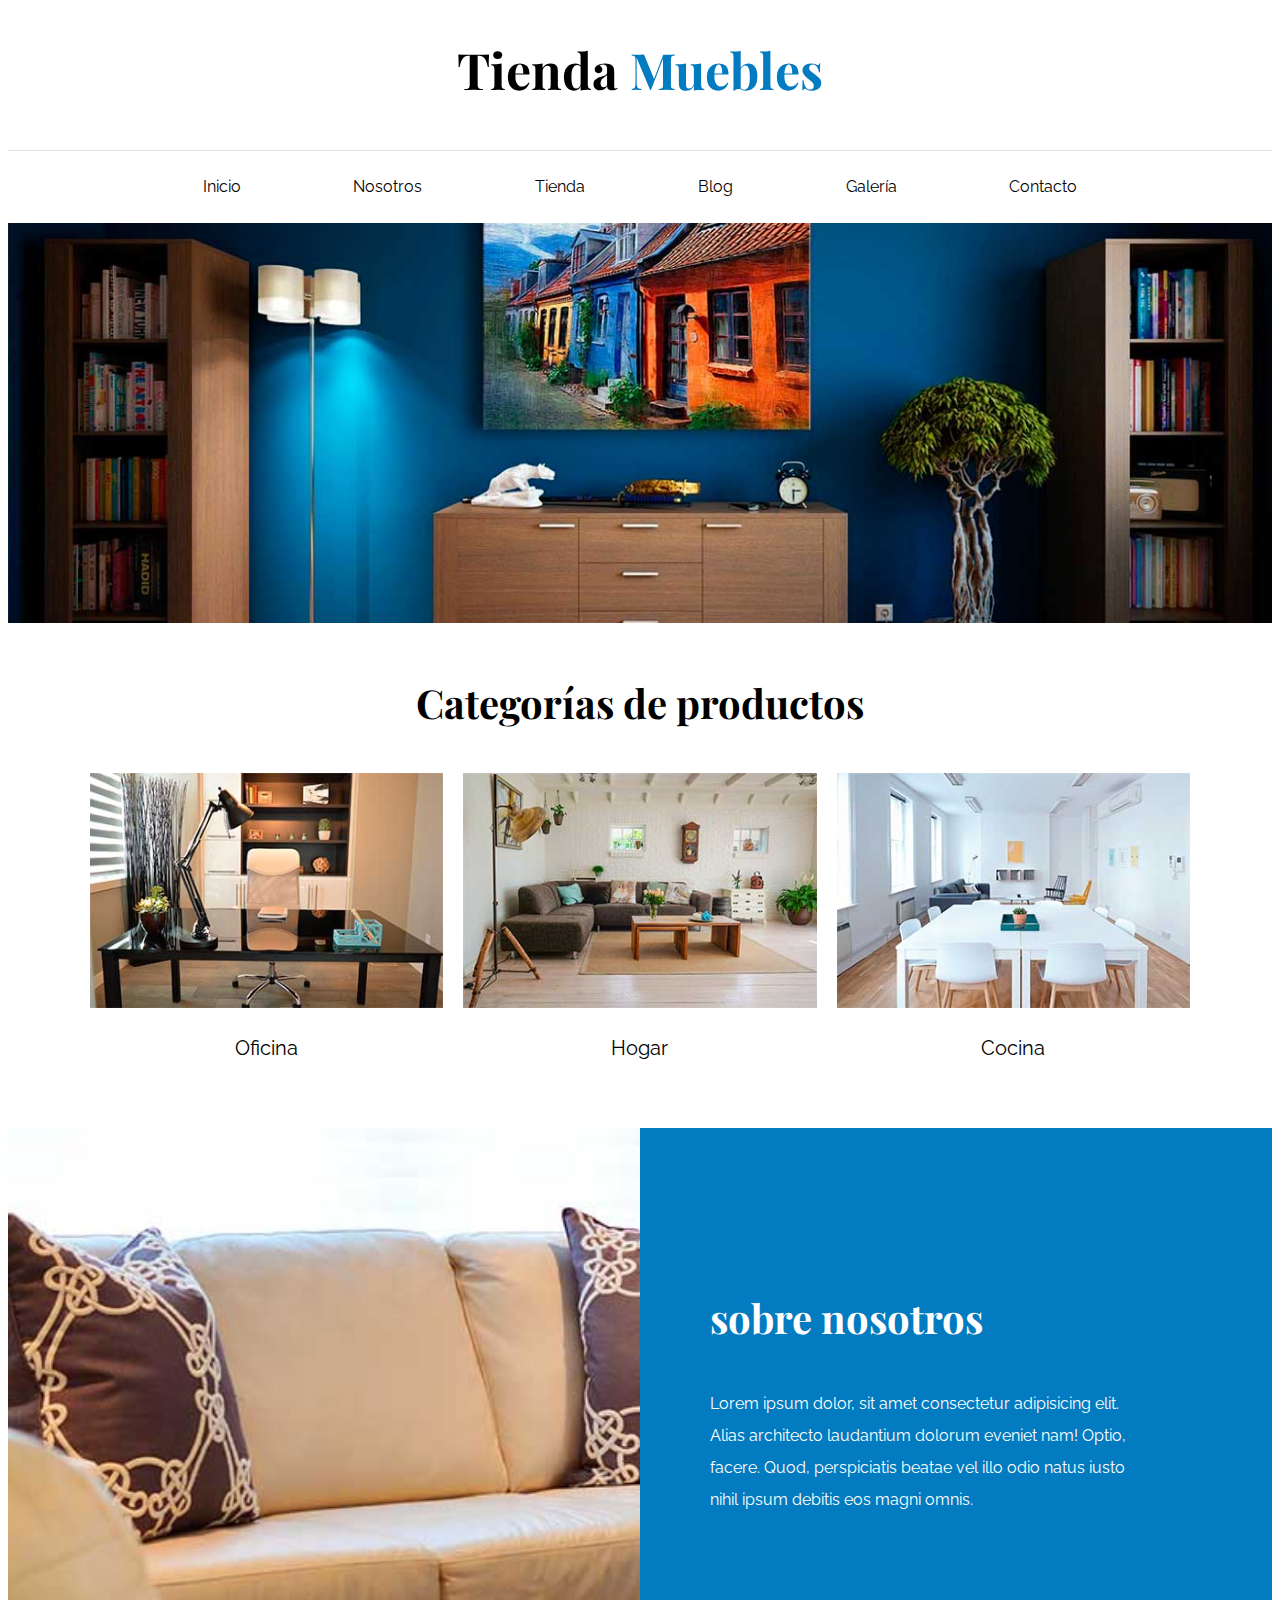
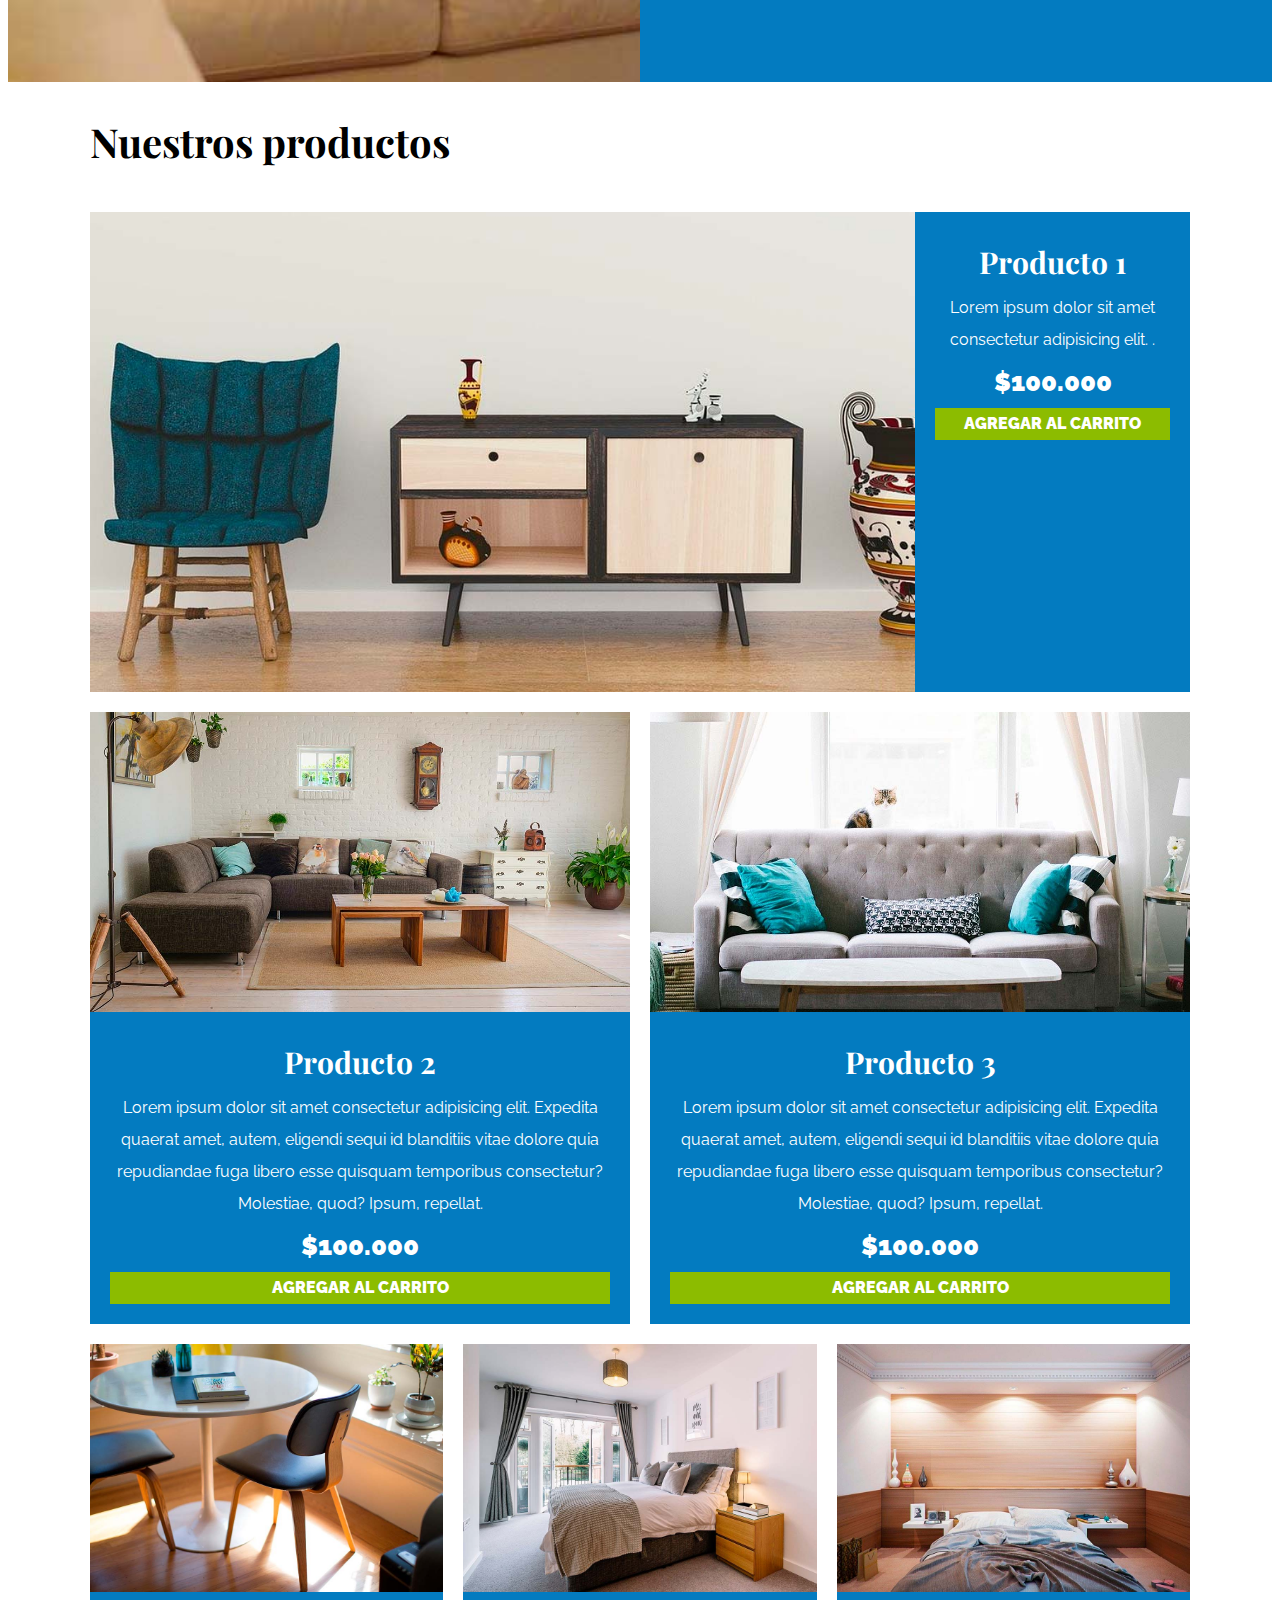
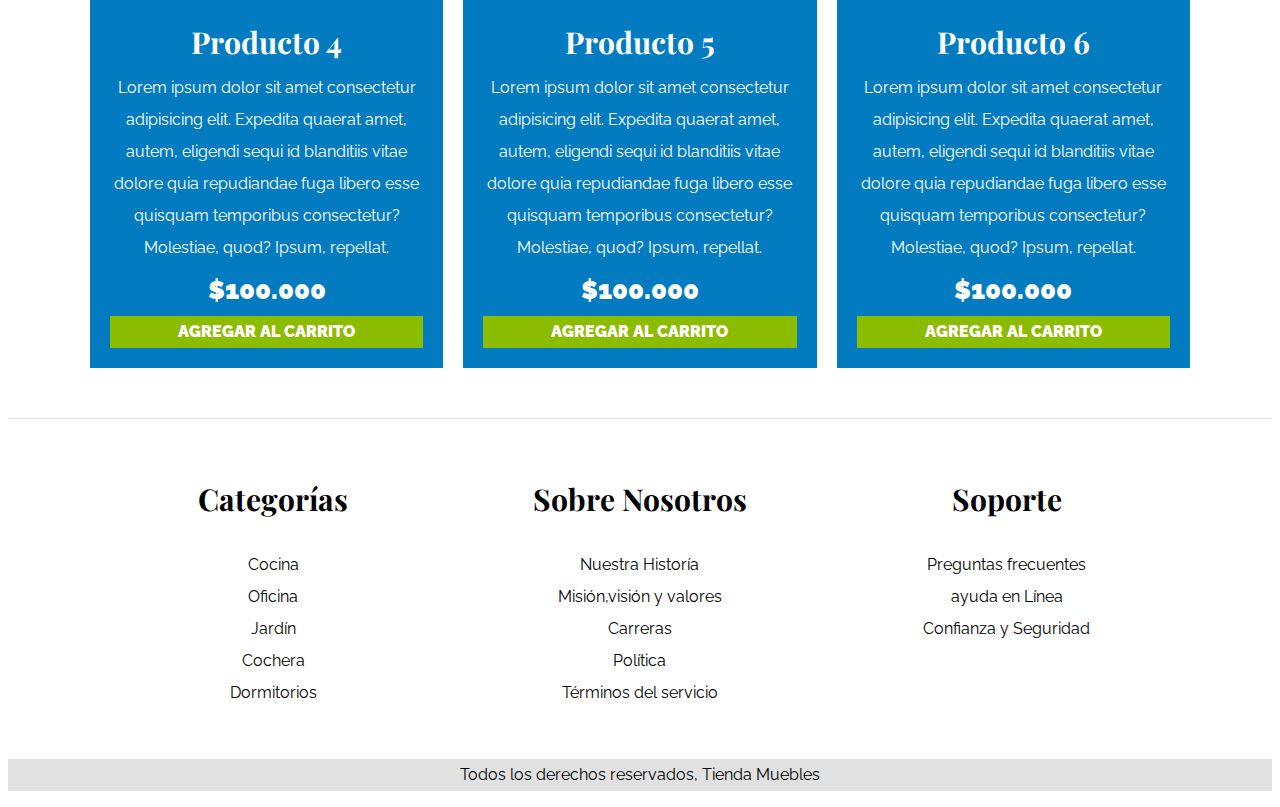
<file: index.html>
<!DOCTYPE html>
<html lang="es">
<head>
    <meta charset="UTF-8">
    <meta http-equiv="X-UA-Compatible" content="IE=edge">
    <meta name="viewport" content="width=device-width, initial-scale=1.0">
    <title>Ecommerce - Home</title>
    <link rel="preconnect" href="https://fonts.googleapis.com">
    <link rel="preconnect" href="https://fonts.gstatic.com" crossorigin>
    <link href="https://fonts.googleapis.com/css2?family=Playfair+Display:wght@700&family=Raleway:wght@400;700;900&display=swap" rel="stylesheet">
    <link rel="stylesheet" href="css/styles.css">

</head>
<body>

    <header class="nombre-sitio">
        <h1>Tienda <span>Muebles</span></h1>
    </header>
    
    <div class="contenedor-navegacion">
        <nav class="nav-principal contenedor">
            <a href="index.html">Inicio</a>
            <a href="nosotros.html">Nosotros</a>
            <a href="tienda.html">Tienda</a>
            <a href="blog.html">Blog</a>
            <a href="galeria.html">Galería</a>
            <a href="contacto.html">Contacto</a>
        </nav>
    </div>

    <div class="hero">

    </div>

    <section class="contenedor categorias">
        <h2 class="text-center">Categorías de productos</h2>
        <div class="listado-categorias">
            <div class="categoria">
                <img src="img/categoria1.jpg" alt="Imagen categoría" />
                <a href="#">Oficina</a>
            </div class="categoria">
            
            <div class="categoria">
                <img src="img/categoria2.jpg" alt="Imagen categoría" />
                <a href="#">Hogar</a>
            </div>
    
            <div class="categoria">
                <img src="img/categoria3.jpg" alt="Imagen categoría" />
                <a href="#">Cocina</a>
            </div>
        </div>
    </section>

    <section class="sobre-nosotros">
        <div class="contenedor sobre-nosotros-grid">
            <div class="texto-nosotros">
                <h2>sobre nosotros</h2>
                <p>Lorem ipsum dolor, sit amet consectetur adipisicing elit. Alias architecto laudantium 
                    dolorum eveniet nam! Optio, facere. Quod, perspiciatis beatae vel illo odio natus 
                    iusto nihil ipsum debitis eos magni omnis.</p>
            </div>
        </div>
    </section>
    
    <main class="contenido-principal contenedor">
        <h2 class="text-center">Nuestros productos</h2>
        <div class="listado-prodcutos">
            <div class="producto">
                <img src="img/producto1.jpg" alt="Imagen producto" />
                <div class="texto-producto">
                    <h3>Producto 1</h3>
                    <p>Lorem ipsum dolor sit amet consectetur adipisicing elit. .</p>
                    <p class="precio">$100.000</p>
                    <a href="#" class="btn">Agregar al carrito</a>
                </div>
            </div>
            <div class="producto">
                <img src="img/producto2.jpg" alt="Imagen producto" />
                <div class="texto-producto">
                    <h3>Producto 2</h3>
                    <p>Lorem ipsum dolor sit amet consectetur adipisicing elit. Expedita quaerat 
                        amet, autem, eligendi sequi id blanditiis vitae dolore quia repudiandae 
                        fuga libero esse quisquam temporibus consectetur? Molestiae, quod? Ipsum, 
                        repellat.</p>
                    <p class="precio">$100.000</p>
                    <a href="#" class="btn">Agregar al carrito</a>
                </div>
            </div>
            <div class="producto">
                <img src="img/producto3.jpg" alt="Imagen producto" />
                <div class="texto-producto">
                    <h3>Producto 3</h3>
                    <p>Lorem ipsum dolor sit amet consectetur adipisicing elit. Expedita quaerat 
                        amet, autem, eligendi sequi id blanditiis vitae dolore quia repudiandae 
                        fuga libero esse quisquam temporibus consectetur? Molestiae, quod? Ipsum, 
                        repellat.</p>
                    <p class="precio">$100.000</p>
                    <a href="#" class="btn">Agregar al carrito</a>
                </div>
            </div>
            <div class="producto">
                <img src="img/producto4.jpg" alt="Imagen producto" />
                <div class="texto-producto">
                    <h3>Producto 4</h3>
                    <p>Lorem ipsum dolor sit amet consectetur adipisicing elit. Expedita quaerat 
                        amet, autem, eligendi sequi id blanditiis vitae dolore quia repudiandae 
                        fuga libero esse quisquam temporibus consectetur? Molestiae, quod? Ipsum, 
                        repellat.</p>
                    <p class="precio">$100.000</p>
                    <a href="#" class="btn">Agregar al carrito</a>
                </div>
            </div>
            <div class="producto">
                <img src="img/producto5.jpg" alt="Imagen producto" />
                <div class="texto-producto">
                    <h3>Producto 5</h3>
                    <p>Lorem ipsum dolor sit amet consectetur adipisicing elit. Expedita quaerat 
                        amet, autem, eligendi sequi id blanditiis vitae dolore quia repudiandae 
                        fuga libero esse quisquam temporibus consectetur? Molestiae, quod? Ipsum, 
                        repellat.</p>
                    <p class="precio">$100.000</p>
                    <a href="#" class="btn">Agregar al carrito</a>
                </div>
            </div>
            <div class="producto">
                <img src="img/producto6.jpg" alt="Imagen producto" />
                <div class="texto-producto">
                    <h3>Producto 6</h3>
                    <p>Lorem ipsum dolor sit amet consectetur adipisicing elit. Expedita quaerat 
                        amet, autem, eligendi sequi id blanditiis vitae dolore quia repudiandae 
                        fuga libero esse quisquam temporibus consectetur? Molestiae, quod? Ipsum, 
                        repellat.</p>
                    <p class="precio">$100.000</p>
                    <a href="#" class="btn">Agregar al carrito</a>
                </div>
            </div>
        </div>
    </main>

    

    <footer class="site-footer">
        <div class="grid-footer contenedor">
            <div>
                <h3 class="text-center">Categorías</h3>
                <nav>
                    <a href="#">Cocina</a>
                    <a href="#">Oficina</a>
                    <a href="#">Jardín</a>
                    <a href="#">Cochera</a>
                    <a href="#">Dormitorios</a>
                </nav>
            </div>
            <div>
                <h3 class="text-center">Sobre Nosotros</h3>
                <nav>
                    <a href="#">Nuestra Historía</a>
                    <a href="#">Misión,visión y valores</a>
                    <a href="#">Carreras</a>
                    <a href="#">Política</a>
                    <a href="#">Términos del servicio</a>
                </nav>
            </div>
            <div>
                <h3 class="text-center">Soporte</h3>
                <nav>
                    <a href="#">Preguntas frecuentes</a>
                    <a href="#">ayuda en Línea</a>
                    <a href="#">Confianza y Seguridad</a>
                </nav>
            </div>
        </div>
        <p class="text-center copyright">Todos los derechos reservados, Tienda Muebles</p>
    </footer>
    
</body>
</html>
</file>
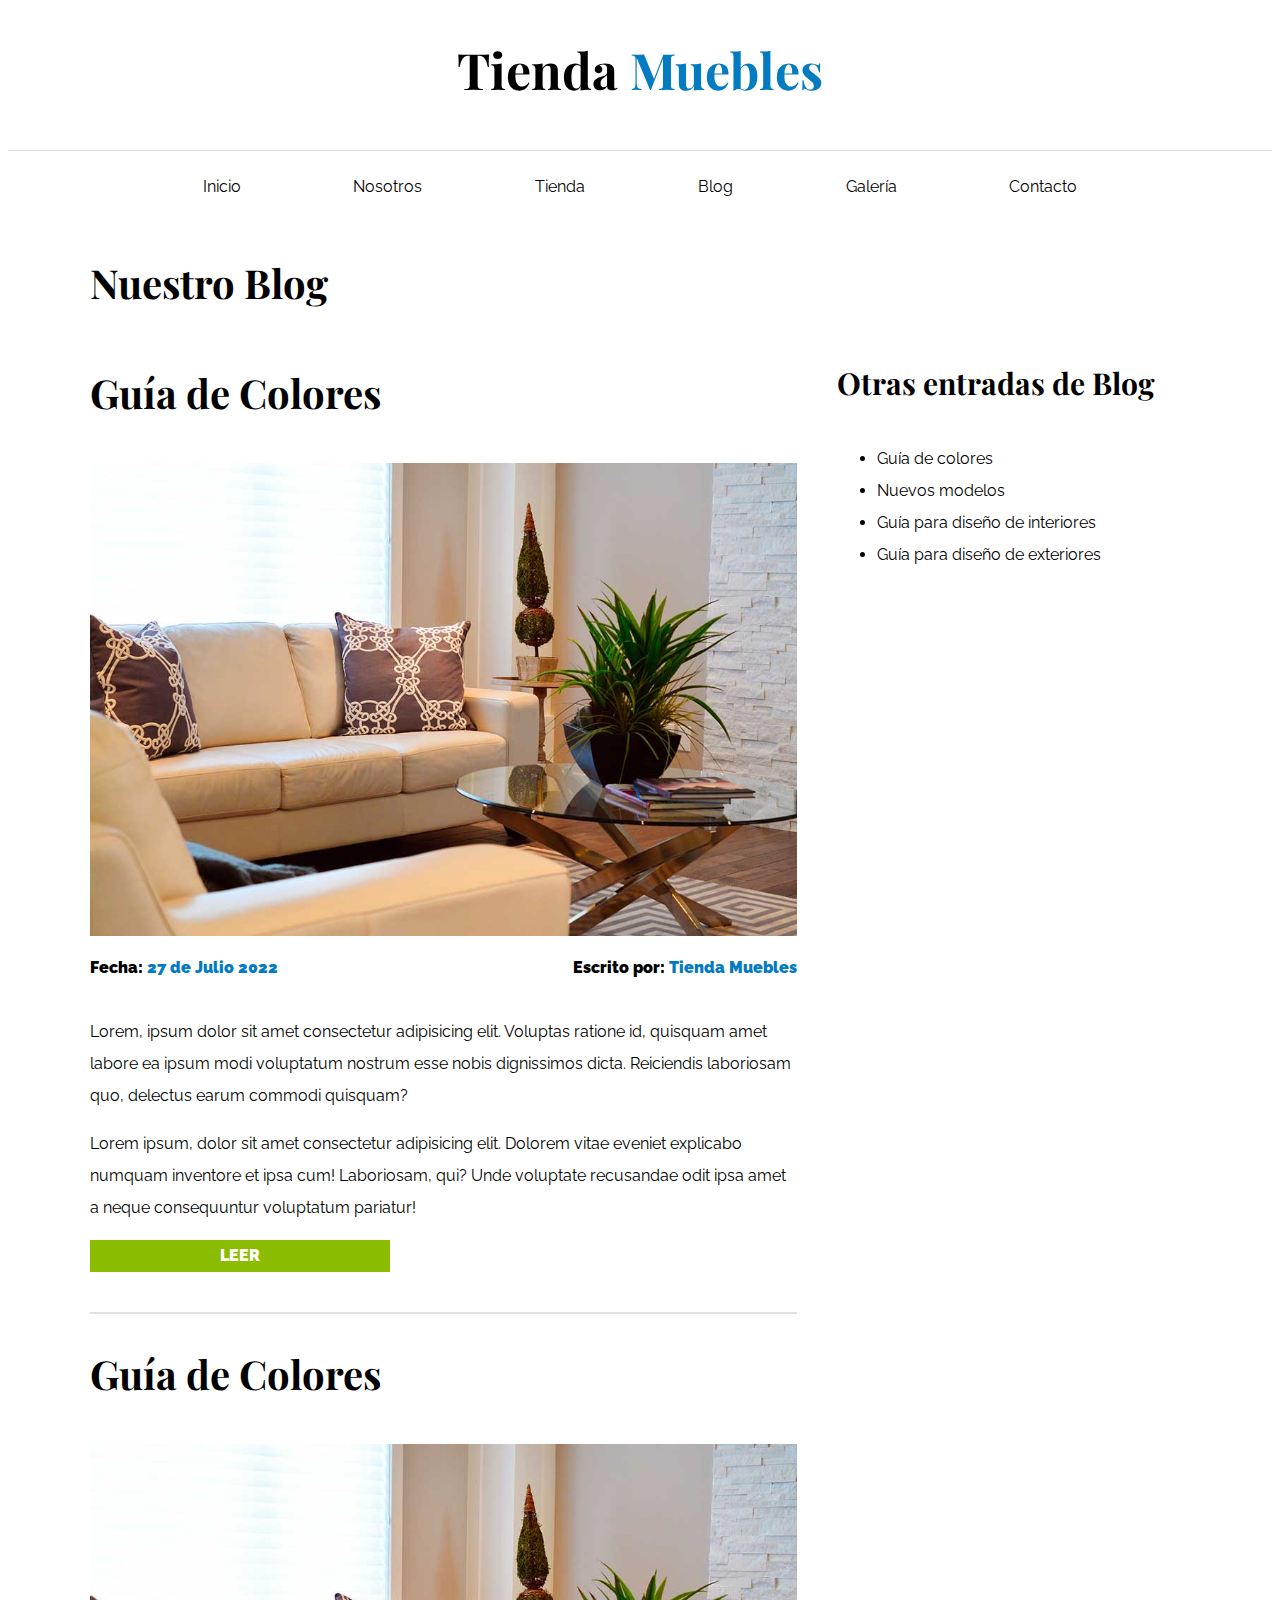
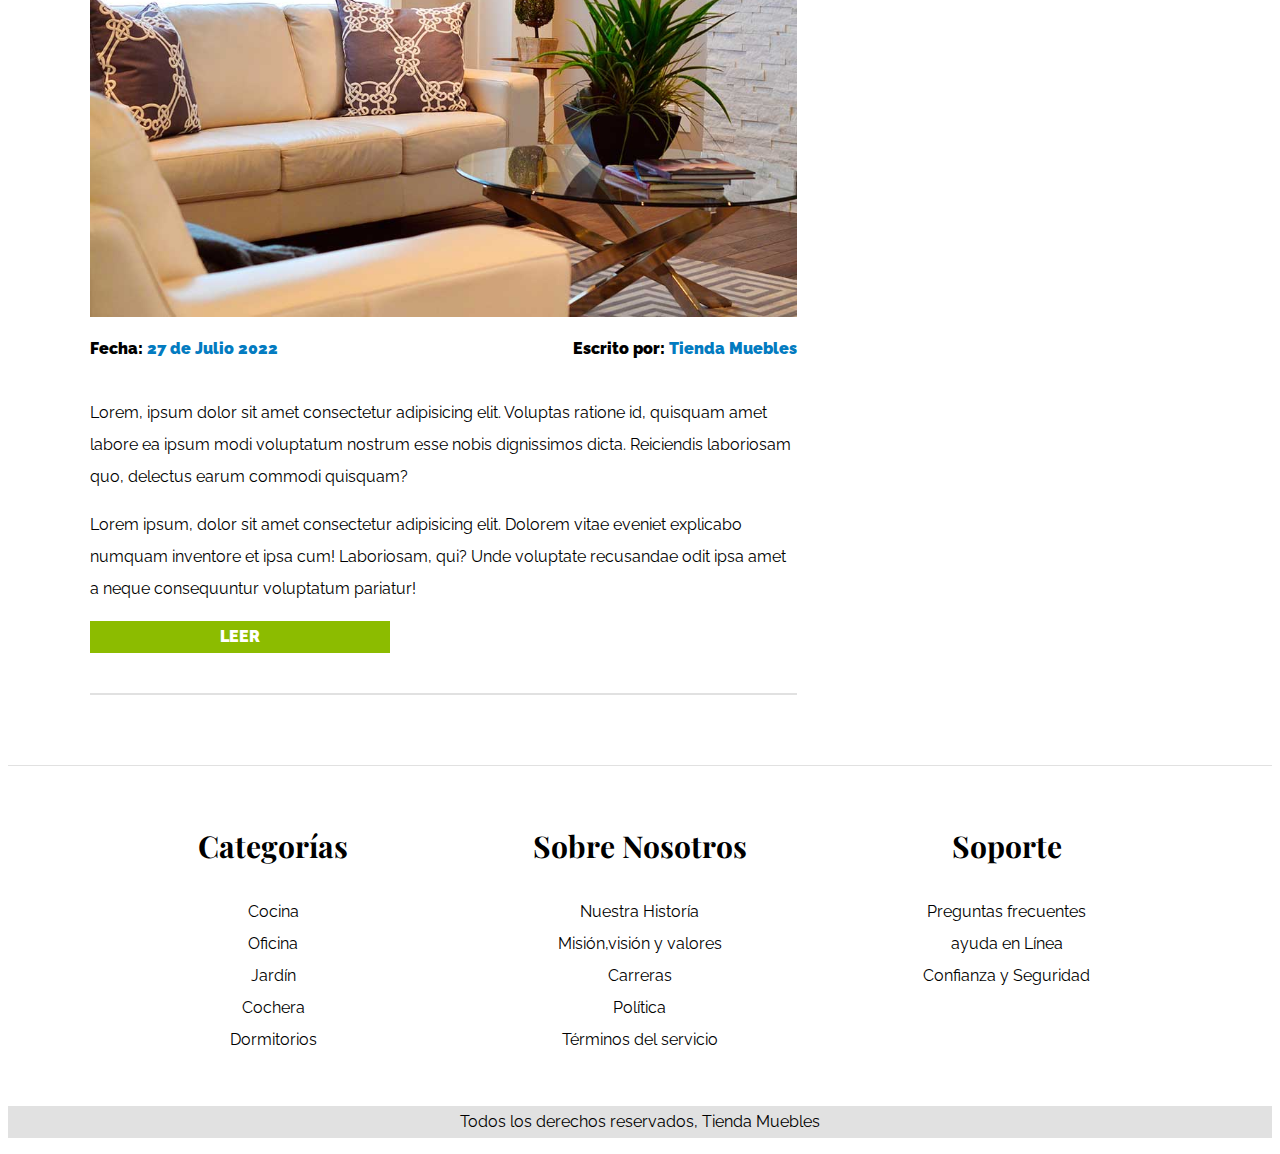
<file: blog.html>
<!DOCTYPE html>
<html lang="es">
<head>
    <meta charset="UTF-8">
    <meta http-equiv="X-UA-Compatible" content="IE=edge">
    <meta name="viewport" content="width=device-width, initial-scale=1.0">
    <title>Ecommerce - Home</title>
    <link rel="preconnect" href="https://fonts.googleapis.com">
    <link rel="preconnect" href="https://fonts.gstatic.com" crossorigin>
    <link href="https://fonts.googleapis.com/css2?family=Playfair+Display:wght@700&family=Raleway:wght@400;700;900&display=swap" rel="stylesheet">
    <link rel="stylesheet" href="css/styles.css">

</head>
<body>

    <header class="nombre-sitio">
        <h1>Tienda <span>Muebles</span></h1>
    </header>
    
    <div class="contenedor-navegacion">
        <nav class="nav-principal contenedor">
            <a href="index.html">Inicio</a>
            <a href="nosotros.html">Nosotros</a>
            <a href="tienda.html">Tienda</a>
            <a href="blog.html">Blog</a>
            <a href="galeria.html">Galería</a>
            <a href="contacto.html">Contacto</a>
        </nav>
    </div>
 
    <main class="contenido-principal contenedor">
        <h2>Nuestro Blog</h2>
        <section class="contenedor-blog">
            <div class="blog">
                <article class="entrada">
                    <h2>Guía de Colores</h2>
                    <div class="imagen">
                        <img src="img/nosotros.jpg" alt="imagen nosotros">
                    </div>
                    <div class="contenido-blog">
                        <div class="entrada-meta">
                            <p>Fecha: <span>27 de Julio 2022</span> </p>
                            <p>Escrito por: <span>Tienda Muebles</span></p>
                        </div>
                        <div class="entrada-blog">
                            <p>Lorem, ipsum dolor sit amet consectetur adipisicing 
                                elit. Voluptas ratione id, quisquam amet labore ea 
                                ipsum modi voluptatum nostrum esse nobis dignissimos 
                                dicta. Reiciendis laboriosam quo, delectus earum 
                                commodi quisquam?</p>
                            <p>Lorem ipsum, dolor sit amet consectetur adipisicing 
                                elit. Dolorem vitae eveniet explicabo numquam 
                                inventore et ipsa cum! Laboriosam, qui? Unde 
                                voluptate recusandae odit ipsa amet a neque 
                                consequuntur voluptatum pariatur!</p>
                        </div>
                        <a href="entrada.html"class="btn max-width-30 ">Leer</a>
                    </div>
                </article>
                <article class="entrada">
                    <h2>Guía de Colores</h2>
                    <div class="imagen">
                        <img src="img/nosotros.jpg" alt="imagen nosotros">
                    </div>
                    <div class="contenido-blog">
                        <div class="entrada-meta">
                            <p>Fecha: <span>27 de Julio 2022</span> </p>
                            <p>Escrito por: <span>Tienda Muebles</span></p>
                        </div>
                        <div class="entrada-blog">
                            <p>Lorem, ipsum dolor sit amet consectetur adipisicing 
                                elit. Voluptas ratione id, quisquam amet labore ea 
                                ipsum modi voluptatum nostrum esse nobis dignissimos 
                                dicta. Reiciendis laboriosam quo, delectus earum 
                                commodi quisquam?</p>
                            <p>Lorem ipsum, dolor sit amet consectetur adipisicing 
                                elit. Dolorem vitae eveniet explicabo numquam 
                                inventore et ipsa cum! Laboriosam, qui? Unde 
                                voluptate recusandae odit ipsa amet a neque 
                                consequuntur voluptatum pariatur!</p>
                        </div>
                        <a href="entrada.html"class="btn max-width-30 ">Leer</a>
                    </div>
                </article>
            </div>

            <aside>
                <h3>Otras entradas de Blog</h3>
                <ul>
                    <li>
                        <a href="entrada.html">Guía de colores</a>
                    </li>
                    <li>
                        <a href="entrada.html">Nuevos modelos</a>
                    </li>
                    <li>
                        <a href="entrada.html">Guía para diseño de interiores</a>
                    </li>
                    <li>
                        <a href="entrada.html">Guía para diseño de exteriores</a>
                    </li>
                </ul>
            </aside>
        </section>
        
    </main>

    <footer class="site-footer">
        <div class="grid-footer contenedor">
            <div>
                <h3 class="text-center">Categorías</h3>
                <nav>
                    <a href="#">Cocina</a>
                    <a href="#">Oficina</a>
                    <a href="#">Jardín</a>
                    <a href="#">Cochera</a>
                    <a href="#">Dormitorios</a>
                </nav>
            </div>
            <div>
                <h3 class="text-center">Sobre Nosotros</h3>
                <nav>
                    <a href="#">Nuestra Historía</a>
                    <a href="#">Misión,visión y valores</a>
                    <a href="#">Carreras</a>
                    <a href="#">Política</a>
                    <a href="#">Términos del servicio</a>
                </nav>
            </div>
            <div>
                <h3 class="text-center">Soporte</h3>
                <nav>
                    <a href="#">Preguntas frecuentes</a>
                    <a href="#">ayuda en Línea</a>
                    <a href="#">Confianza y Seguridad</a>
                </nav>
            </div>
        </div>
        <p class="text-center copyright">Todos los derechos reservados, Tienda Muebles</p>
    </footer>
    
</body>
</html>
</file>
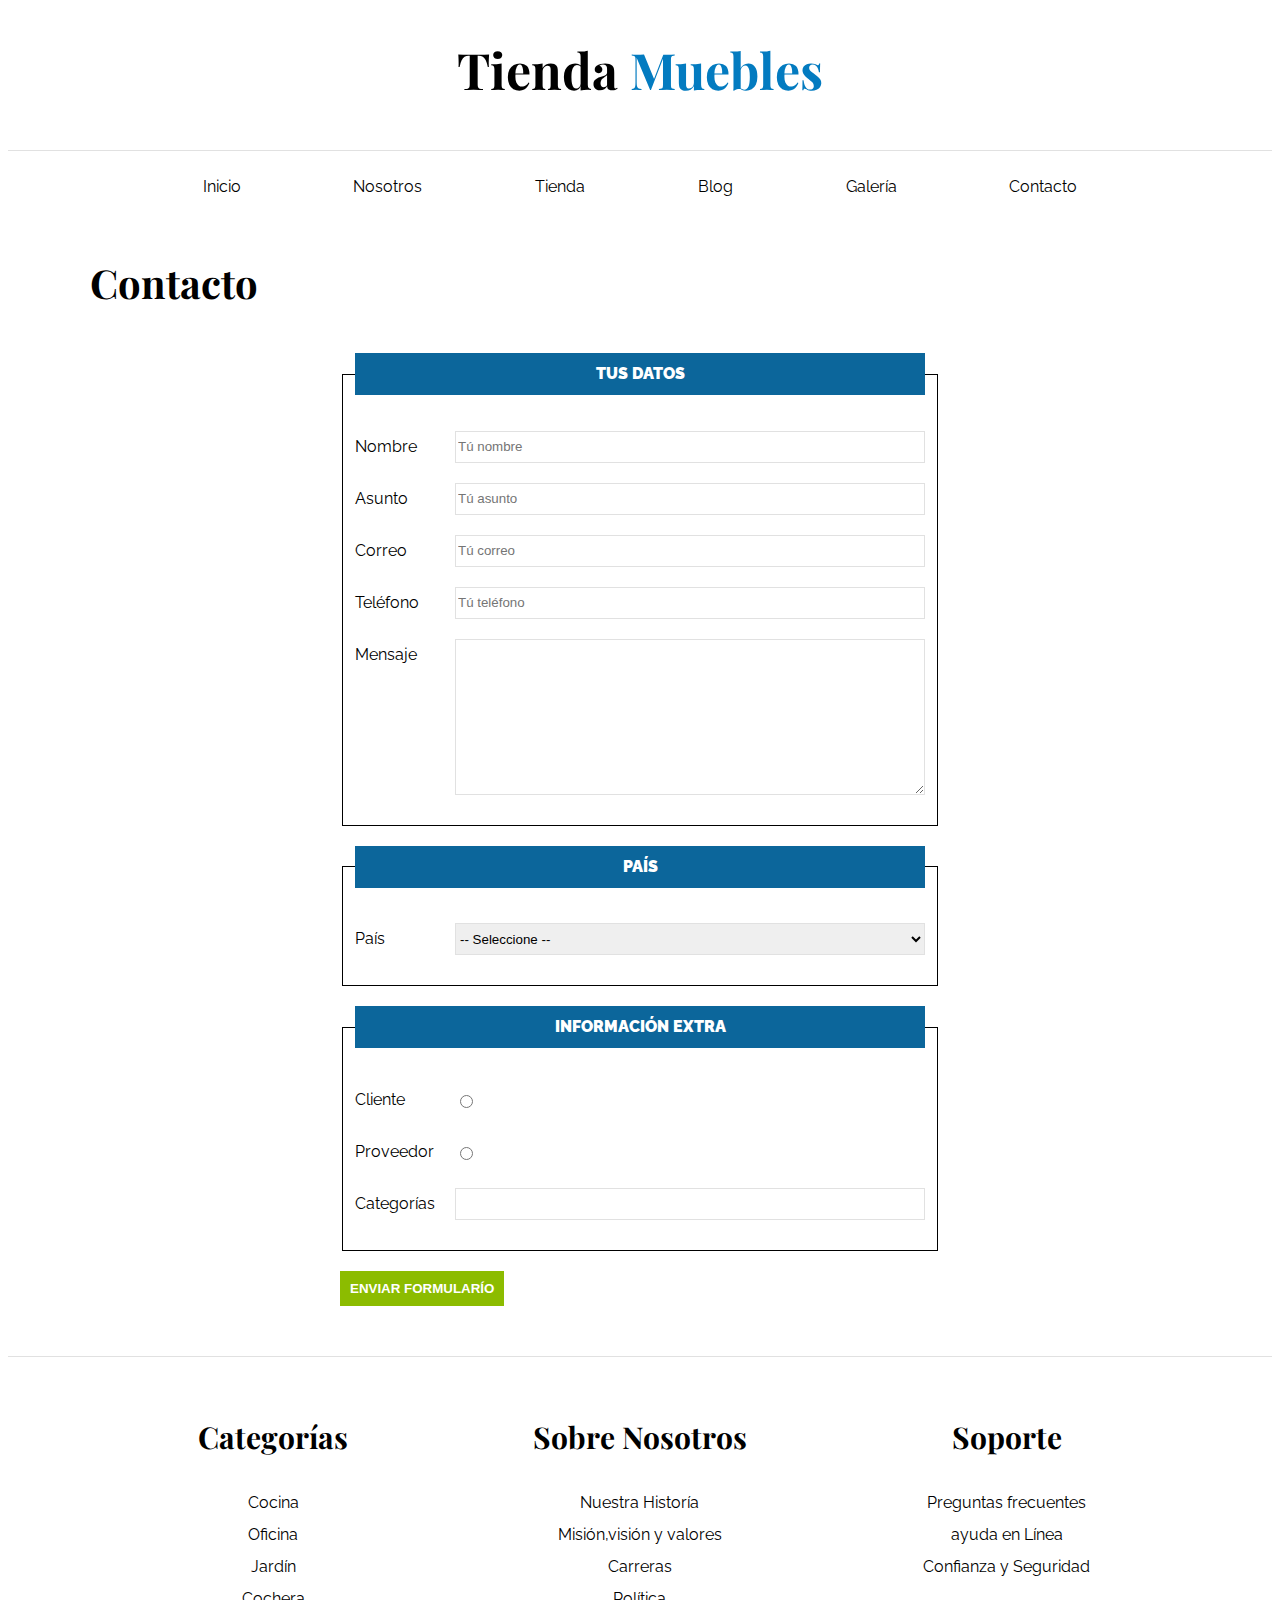
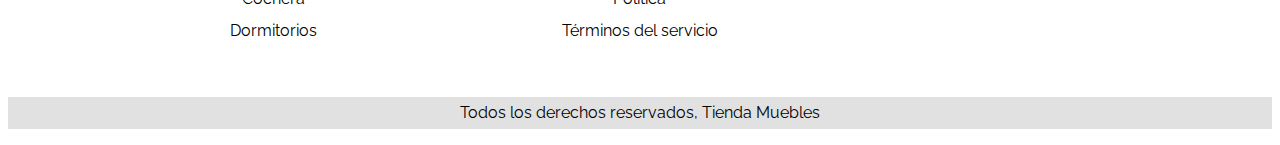
<file: contacto.html>
<!DOCTYPE html>
<html lang="es">
<head>
    <meta charset="UTF-8">
    <meta http-equiv="X-UA-Compatible" content="IE=edge">
    <meta name="viewport" content="width=device-width, initial-scale=1.0">
    <title>Ecommerce - Contacto</title>
    <link rel="preconnect" href="https://fonts.googleapis.com">
    <link rel="preconnect" href="https://fonts.gstatic.com" crossorigin>
    <link href="https://fonts.googleapis.com/css2?family=Playfair+Display:wght@700&family=Raleway:wght@400;700;900&display=swap" rel="stylesheet">
    <link rel="stylesheet" href="css/styles.css">

</head>
<body>

    <header class="nombre-sitio">
        <h1>Tienda <span>Muebles</span></h1>
    </header>
    
    <div class="contenedor-navegacion">
        <nav class="nav-principal contenedor">
            <a href="index.html">Inicio</a>
            <a href="nosotros.html">Nosotros</a>
            <a href="tienda.html">Tienda</a>
            <a href="blog.html">Blog</a>
            <a href="galeria.html">Galería</a>
            <a href="contacto.html">Contacto</a>
        </nav>
    </div>
    
    <main class="contenido-principal contenedor">
        <h2 class="text-center">Contacto</h2>
        <form action="" class="formulario">
            <fieldset>
                <legend>Tus datos</legend>
                <div class="campo">
                    <label for="nombre">Nombre</label>
                    <input type="text" id="nombre" placeholder="Tú nombre" >
                </div>
                <div class="campo">
                    <label for="asunto">Asunto</label>
                    <input type="text" id="asunto" placeholder="Tú asunto" >
                </div>
                <div class="campo">
                    <label for="correo">Correo</label>
                    <input type="email" id="correo" placeholder="Tú correo" >
                </div>
                <div class="campo">
                    <label for="teléfono">Teléfono</label>
                    <input type="tel" id="teléfono" placeholder="Tú teléfono" >
                </div>
                <div class="campo">
                    <label for="mensaje">Mensaje</label>
                    <textarea id="mensaje" cols="30" rows="10"></textarea>
                </div>
            </fieldset>
            <fieldset>
                <legend>País</legend>
                <div class="campo">
                <label for="pais">País</label>
                    <select name="pais">
                        <option value=""selected disabled>-- Seleccione --</option>
                        <option value="CO" >Colombia</option>
                        <option value="MX">México</option>
                        <option value="AR">Argentina</option>
                        <option value="PE">Perú</option>
                    </select>
                </div>
            </fieldset>
            <fieldset>
                <legend>Información extra</legend>
                <div class="campo">
                    <label for="cliente">Cliente</label>
                    <input type="radio" name="tipoCotizante" value="cliente" >
                </div>
                <div class="campo">
                    <label for="proveedor">Proveedor</label>
                    <input type="radio" name="tipoCotizante" value="proveedor" >
                </div>
                <div class="campo">
                    <label for="categorias">Categorías</label>
                    <input type="text" name="categorias" list="listadoCategorias">
                    <datalist id="listadoCategorias">
                        <option value="Cocina">
                        <option value="Oficina">
                        <option value="Jardín">
                        <option value="Cochera">
                        <option value="Dormitorios">
                    </datalist>    
                </div>
            </fieldset>
            <button type="submit" class="btn">Enviar formularío</button>
        </form>
    </main>

    

    <footer class="site-footer">
        <div class="grid-footer contenedor">
            <div>
                <h3 class="text-center">Categorías</h3>
                <nav>
                    <a href="#">Cocina</a>
                    <a href="#">Oficina</a>
                    <a href="#">Jardín</a>
                    <a href="#">Cochera</a>
                    <a href="#">Dormitorios</a>
                </nav>
            </div>
            <div>
                <h3 class="text-center">Sobre Nosotros</h3>
                <nav>
                    <a href="#">Nuestra Historía</a>
                    <a href="#">Misión,visión y valores</a>
                    <a href="#">Carreras</a>
                    <a href="#">Política</a>
                    <a href="#">Términos del servicio</a>
                </nav>
            </div>
            <div>
                <h3 class="text-center">Soporte</h3>
                <nav>
                    <a href="#">Preguntas frecuentes</a>
                    <a href="#">ayuda en Línea</a>
                    <a href="#">Confianza y Seguridad</a>
                </nav>
            </div>
        </div>
        <p class="text-center copyright">Todos los derechos reservados, Tienda Muebles</p>
    </footer>
    
</body>
</html>
</file>
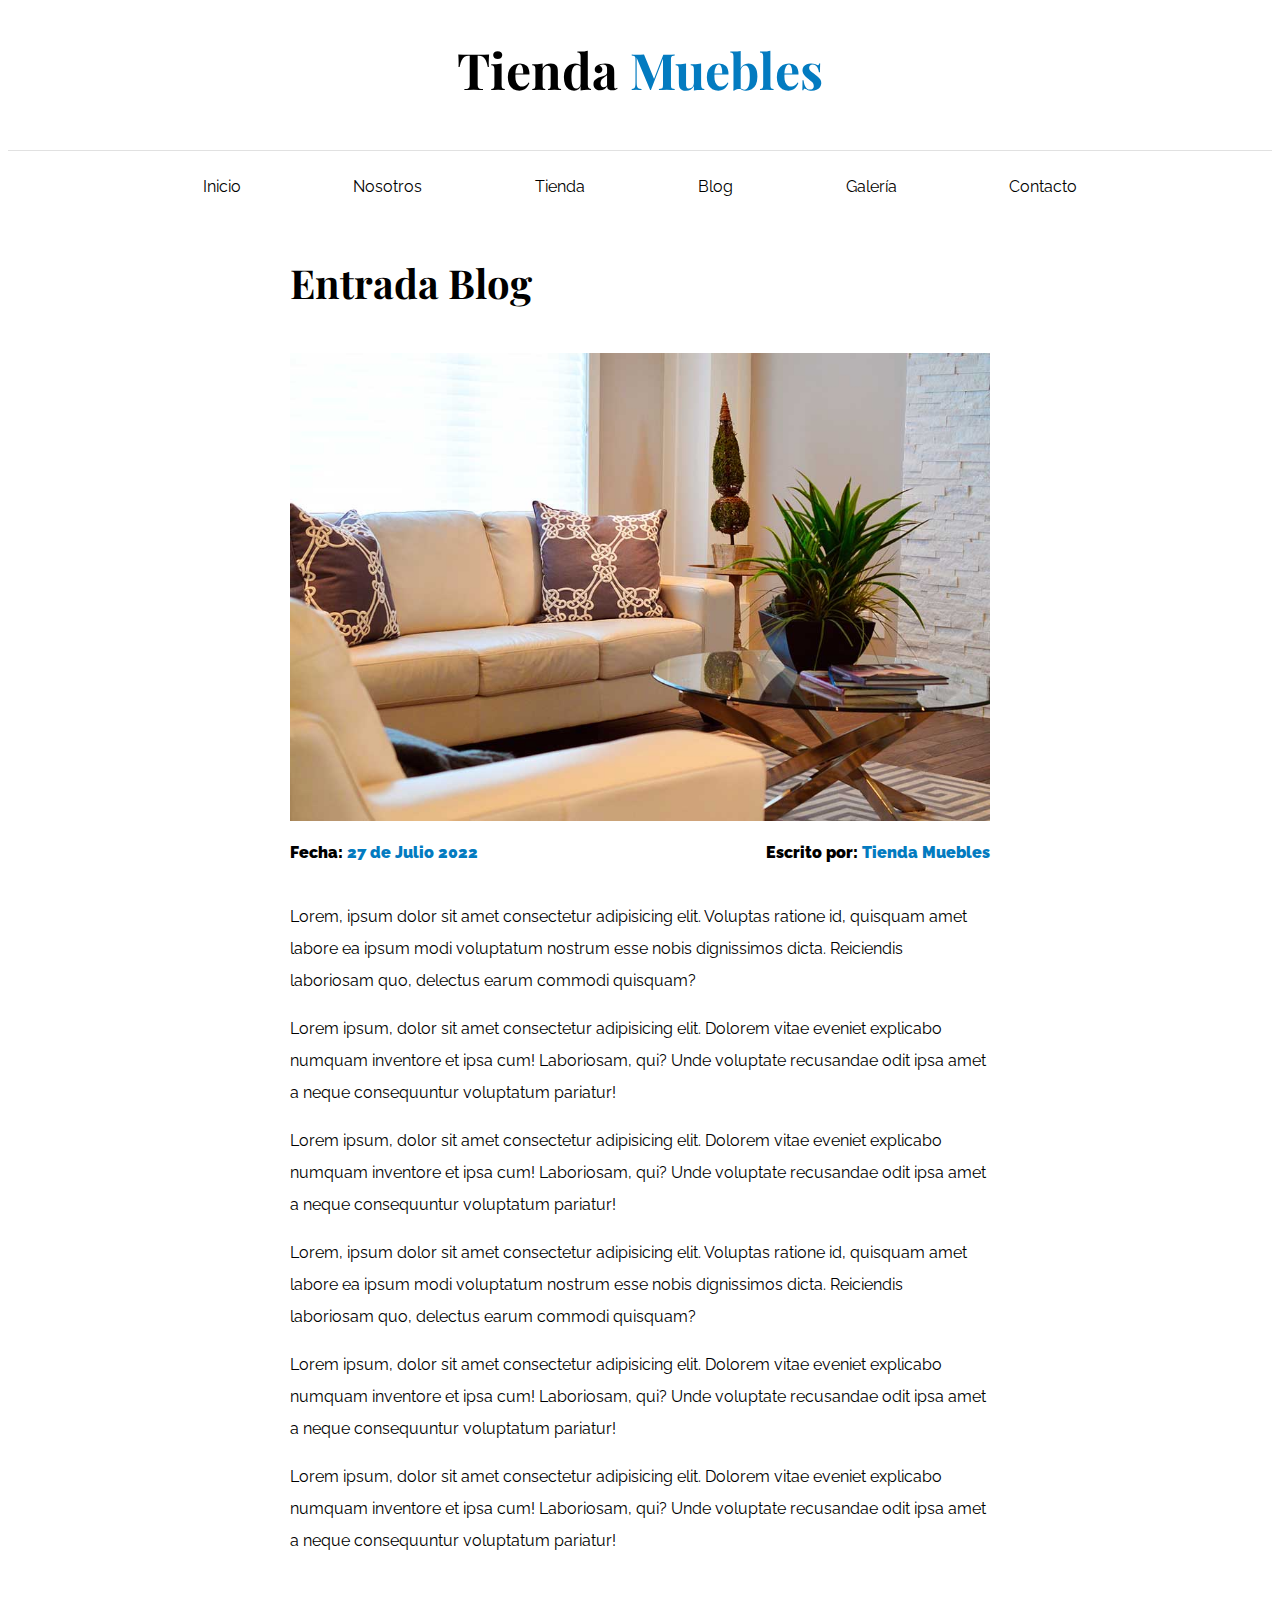
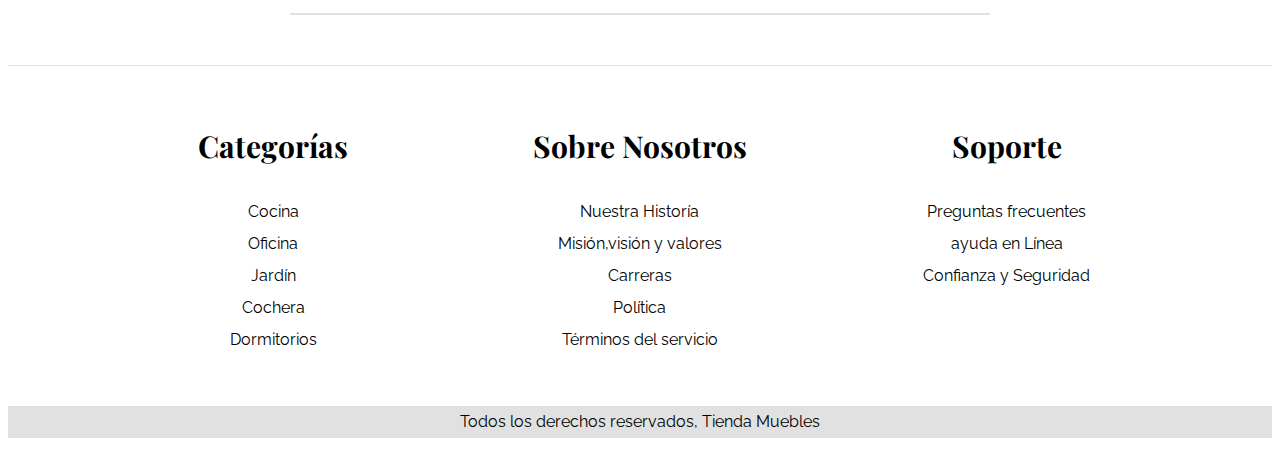
<file: entrada.html>
<!DOCTYPE html>
<html lang="es">
<head>
    <meta charset="UTF-8">
    <meta http-equiv="X-UA-Compatible" content="IE=edge">
    <meta name="viewport" content="width=device-width, initial-scale=1.0">
    <title>Ecommerce - entrada</title>
    <link rel="preconnect" href="https://fonts.googleapis.com">
    <link rel="preconnect" href="https://fonts.gstatic.com" crossorigin>
    <link href="https://fonts.googleapis.com/css2?family=Playfair+Display:wght@700&family=Raleway:wght@400;700;900&display=swap" rel="stylesheet">
    <link rel="stylesheet" href="css/styles.css">

</head>
<body>

    <header class="nombre-sitio">
        <h1>Tienda <span>Muebles</span></h1>
    </header>
    
    <div class="contenedor-navegacion">
        <nav class="nav-principal contenedor">
            <a href="index.html">Inicio</a>
            <a href="nosotros.html">Nosotros</a>
            <a href="tienda.html">Tienda</a>
            <a href="blog.html">Blog</a>
            <a href="galeria.html">Galería</a>
            <a href="contacto.html">Contacto</a>
        </nav>
    </div>

    
    <main class="contenido-principal contenedor contenedor-entrada ">
        <h2 class="text-center">Entrada Blog</h2>
        <article class="entrada">
            <div class="imagen">
                <img src="img/nosotros.jpg" alt="imagen nosotros">
            </div>
            <div class="entrada-meta">
                <p>Fecha: <span>27 de Julio 2022</span> </p>
                <p>Escrito por: <span>Tienda Muebles</span></p>
            </div>
            <div class="entrada-blog">
                <p>Lorem, ipsum dolor sit amet consectetur adipisicing 
                    elit. Voluptas ratione id, quisquam amet labore ea 
                    ipsum modi voluptatum nostrum esse nobis dignissimos 
                    dicta. Reiciendis laboriosam quo, delectus earum 
                    commodi quisquam?</p>
                <p>Lorem ipsum, dolor sit amet consectetur adipisicing 
                    elit. Dolorem vitae eveniet explicabo numquam 
                    inventore et ipsa cum! Laboriosam, qui? Unde 
                    voluptate recusandae odit ipsa amet a neque 
                    consequuntur voluptatum pariatur!</p>
                <p>Lorem ipsum, dolor sit amet consectetur adipisicing 
                    elit. Dolorem vitae eveniet explicabo numquam 
                    inventore et ipsa cum! Laboriosam, qui? Unde 
                    voluptate recusandae odit ipsa amet a neque 
                    consequuntur voluptatum pariatur!</p>
                <p>Lorem, ipsum dolor sit amet consectetur adipisicing 
                    elit. Voluptas ratione id, quisquam amet labore ea 
                    ipsum modi voluptatum nostrum esse nobis dignissimos 
                    dicta. Reiciendis laboriosam quo, delectus earum 
                    commodi quisquam?</p>
                <p>Lorem ipsum, dolor sit amet consectetur adipisicing 
                    elit. Dolorem vitae eveniet explicabo numquam 
                    inventore et ipsa cum! Laboriosam, qui? Unde 
                    voluptate recusandae odit ipsa amet a neque 
                    consequuntur voluptatum pariatur!</p>
                <p>Lorem ipsum, dolor sit amet consectetur adipisicing 
                    elit. Dolorem vitae eveniet explicabo numquam 
                    inventore et ipsa cum! Laboriosam, qui? Unde 
                    voluptate recusandae odit ipsa amet a neque 
                    consequuntur voluptatum pariatur!</p>
            </div>
        </article>
    </main>

    

    <footer class="site-footer">
        <div class="grid-footer contenedor">
            <div>
                <h3 class="text-center">Categorías</h3>
                <nav>
                    <a href="#">Cocina</a>
                    <a href="#">Oficina</a>
                    <a href="#">Jardín</a>
                    <a href="#">Cochera</a>
                    <a href="#">Dormitorios</a>
                </nav>
            </div>
            <div>
                <h3 class="text-center">Sobre Nosotros</h3>
                <nav>
                    <a href="#">Nuestra Historía</a>
                    <a href="#">Misión,visión y valores</a>
                    <a href="#">Carreras</a>
                    <a href="#">Política</a>
                    <a href="#">Términos del servicio</a>
                </nav>
            </div>
            <div>
                <h3 class="text-center">Soporte</h3>
                <nav>
                    <a href="#">Preguntas frecuentes</a>
                    <a href="#">ayuda en Línea</a>
                    <a href="#">Confianza y Seguridad</a>
                </nav>
            </div>
        </div>
        <p class="text-center copyright">Todos los derechos reservados, Tienda Muebles</p>
    </footer>
    
</body>
</html>
</file>
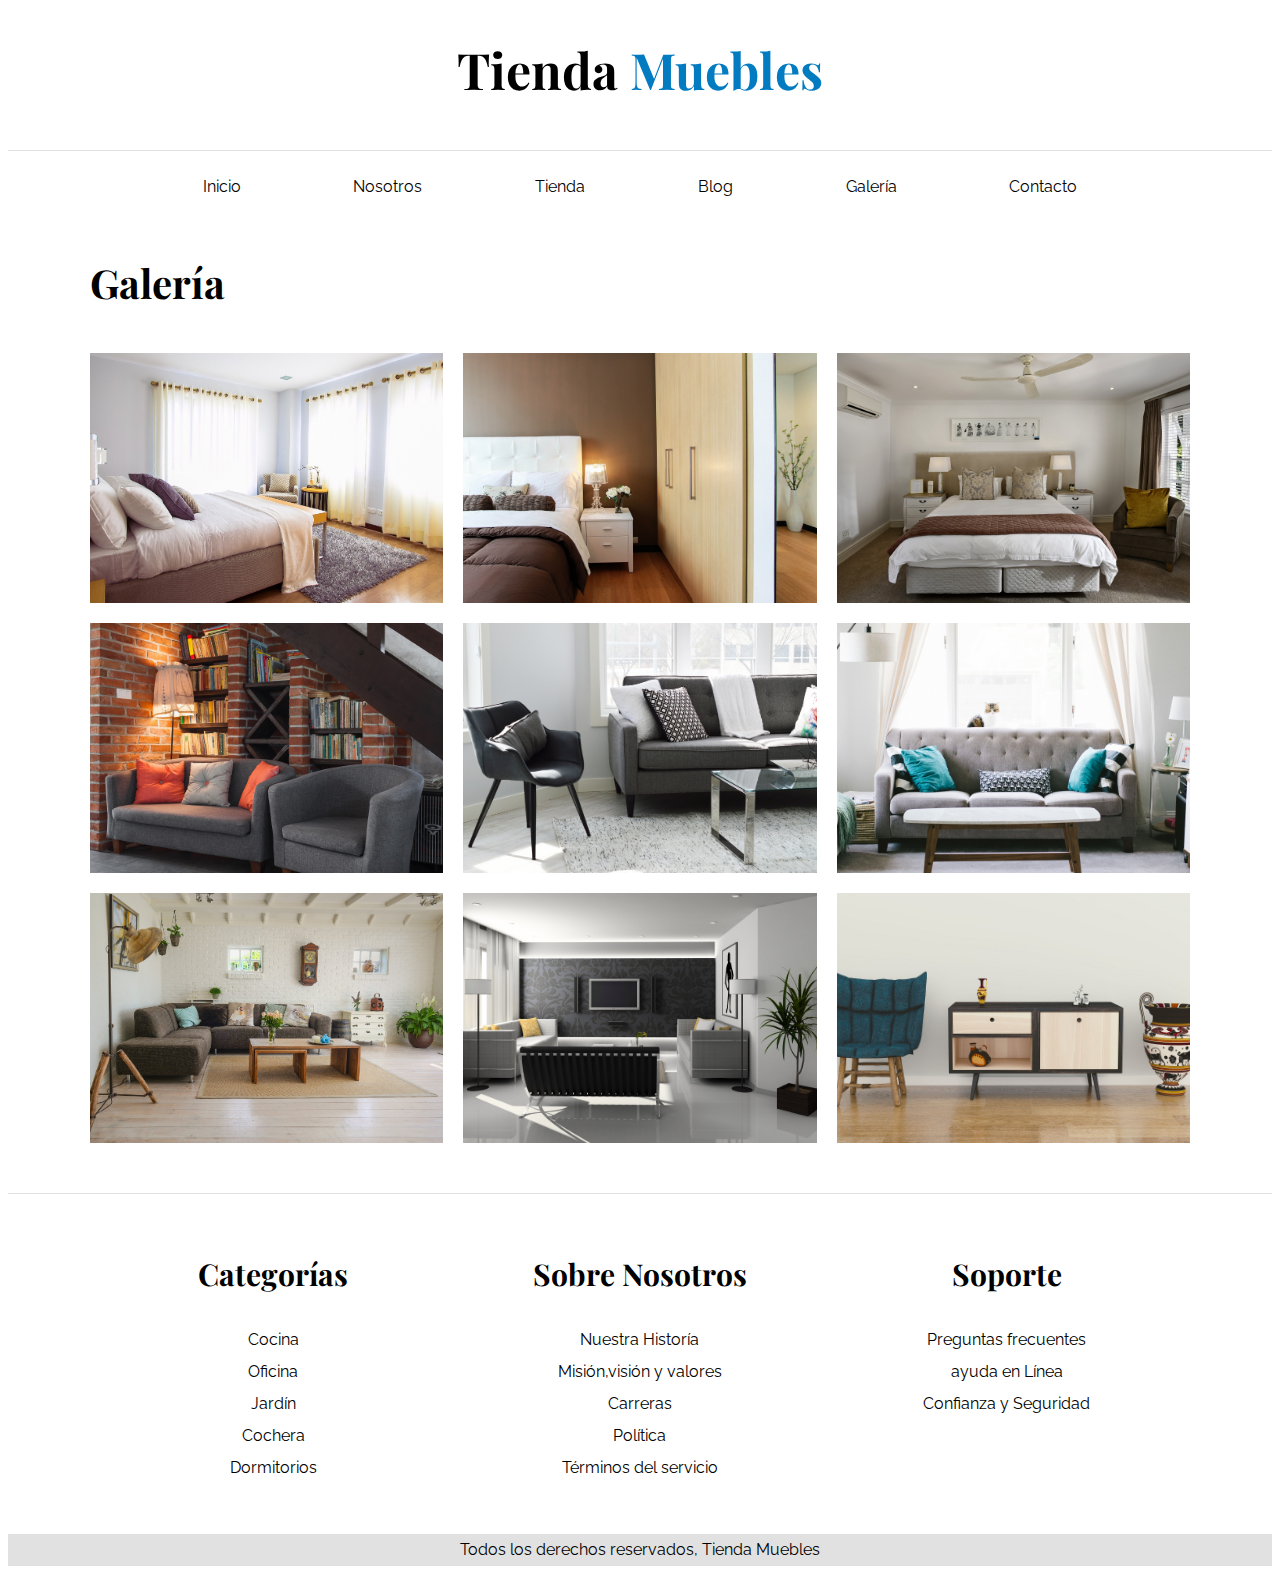
<file: galeria.html>
<!DOCTYPE html>
<html lang="es">
<head>
    <meta charset="UTF-8">
    <meta http-equiv="X-UA-Compatible" content="IE=edge">
    <meta name="viewport" content="width=device-width, initial-scale=1.0">
    <title>Ecommerce - Galería</title>
    <link rel="preconnect" href="https://fonts.googleapis.com">
    <link rel="preconnect" href="https://fonts.gstatic.com" crossorigin>
    <link href="https://fonts.googleapis.com/css2?family=Playfair+Display:wght@700&family=Raleway:wght@400;700;900&display=swap" rel="stylesheet">
    <link rel="stylesheet" href="css/styles.css">

</head>
<body>

    <header class="nombre-sitio">
        <h1>Tienda <span>Muebles</span></h1>
    </header>
    
    <div class="contenedor-navegacion">
        <nav class="nav-principal contenedor">
            <a href="index.html">Inicio</a>
            <a href="nosotros.html">Nosotros</a>
            <a href="tienda.html">Tienda</a>
            <a href="blog.html">Blog</a>
            <a href="galeria.html">Galería</a>
            <a href="contacto.html">Contacto</a>
        </nav>
    </div>
    
    <main class="contenido-principal contenedor">
        <h2 class="text-center">Galería</h2>
        <ul class="galeria">
            <li>
                <a href="img/galeria_01.jpg">
                    <img src="img/galeria_01.jpg" alt="imagen de galería 1">
                </a>
            </li>
            <li>
                <a href="img/galeria_02.jpg">
                    <img src="img/galeria_02.jpg" alt="imagen de galería 2">
                </a>
            </li>
            <li>
                <a href="img/galeria_03.jpg">
                    <img src="img/galeria_03.jpg" alt="imagen de galería 3">
                </a>
            </li>
            <li>
                <a href="img/galeria_04.jpg">
                    <img src="img/galeria_04.jpg" alt="imagen de galería 4">
                </a>
            </li>
            <li>
                <a href="img/galeria_05.jpg">
                    <img src="img/galeria_05.jpg" alt="imagen de galería 5">
                </a>
            </li>
            <li>
                <a href="img/galeria_06.jpg">
                    <img src="img/galeria_06.jpg" alt="imagen de galería 6">
                </a>
            </li>
            <li>
                <a href="img/galeria_07.jpg">
                    <img src="img/galeria_07.jpg" alt="imagen de galería 7">
                </a>
            </li>
            <li>
                <a href="img/galeria_08.jpg">
                    <img src="img/galeria_08.jpg" alt="imagen de galería 8">
                </a>
            </li>
            <li>
                <a href="img/galeria_09.jpg">
                    <img src="img/galeria_09.jpg" alt="imagen de galería 9">
                </a>
            </li>
        
        </ul>
    </main>

    

    <footer class="site-footer">
        <div class="grid-footer contenedor">
            <div>
                <h3 class="text-center">Categorías</h3>
                <nav>
                    <a href="#">Cocina</a>
                    <a href="#">Oficina</a>
                    <a href="#">Jardín</a>
                    <a href="#">Cochera</a>
                    <a href="#">Dormitorios</a>
                </nav>
            </div>
            <div>
                <h3 class="text-center">Sobre Nosotros</h3>
                <nav>
                    <a href="#">Nuestra Historía</a>
                    <a href="#">Misión,visión y valores</a>
                    <a href="#">Carreras</a>
                    <a href="#">Política</a>
                    <a href="#">Términos del servicio</a>
                </nav>
            </div>
            <div>
                <h3 class="text-center">Soporte</h3>
                <nav>
                    <a href="#">Preguntas frecuentes</a>
                    <a href="#">ayuda en Línea</a>
                    <a href="#">Confianza y Seguridad</a>
                </nav>
            </div>
        </div>
        <p class="text-center copyright">Todos los derechos reservados, Tienda Muebles</p>
    </footer>
    
</body>
</html>
</file>
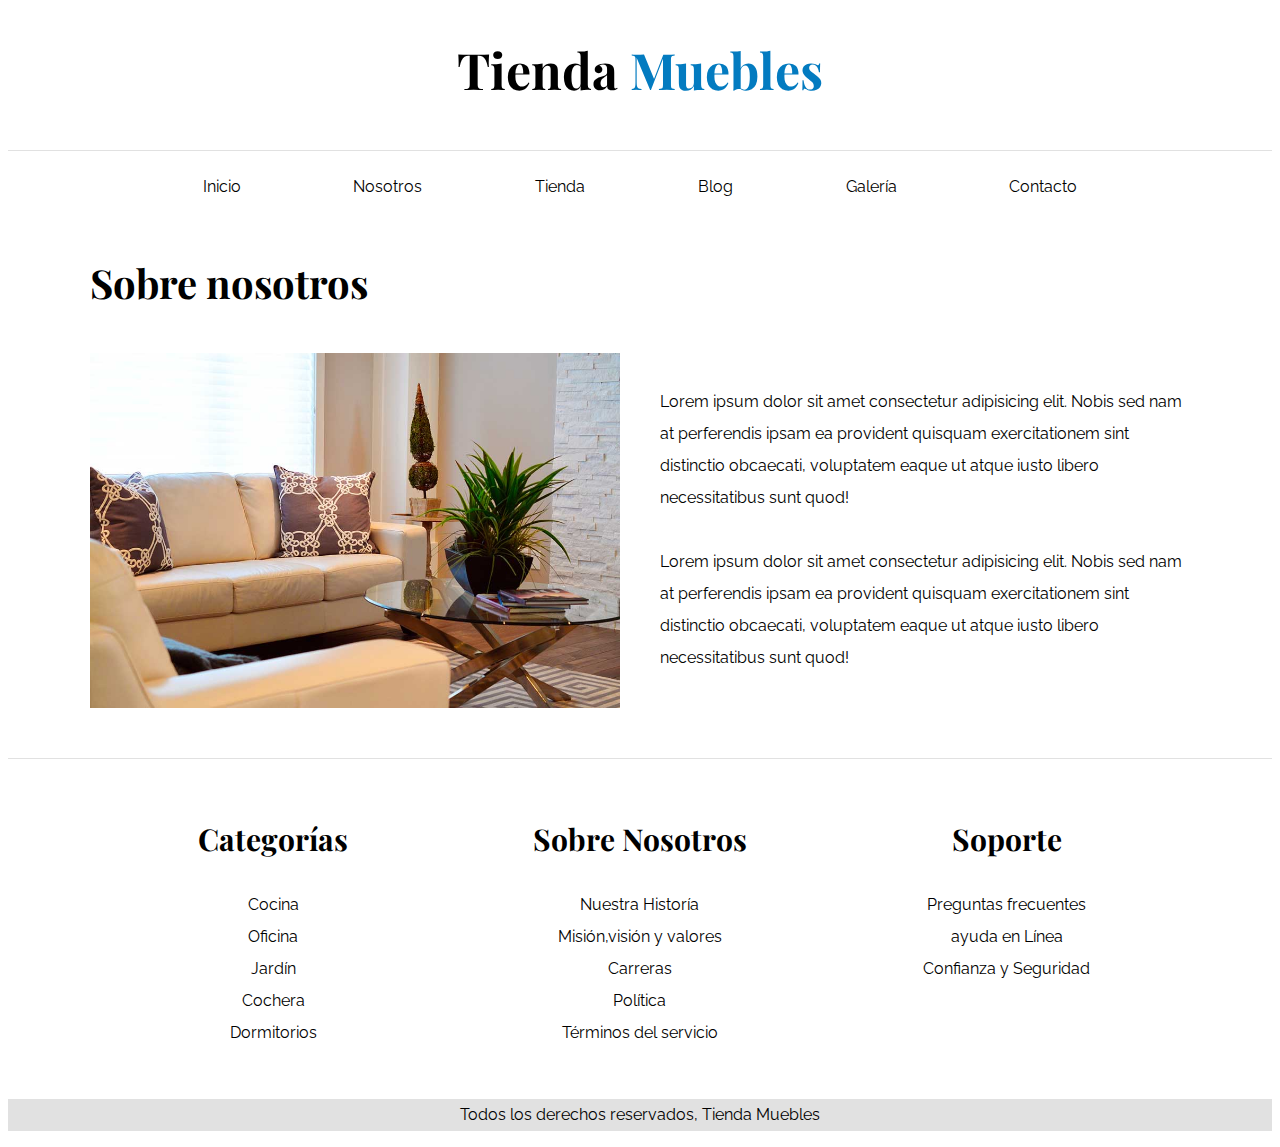
<file: nosotros.html>
<!DOCTYPE html>
<html lang="es">
<head>
    <meta charset="UTF-8">
    <meta http-equiv="X-UA-Compatible" content="IE=edge">
    <meta name="viewport" content="width=device-width, initial-scale=1.0">
    <title>Nosotros</title>
    <link rel="preconnect" href="https://fonts.googleapis.com">
    <link rel="preconnect" href="https://fonts.gstatic.com" crossorigin>
    <link href="https://fonts.googleapis.com/css2?family=Playfair+Display:wght@700&family=Raleway:wght@400;700;900&display=swap" rel="stylesheet">
    <link rel="stylesheet" href="css/styles.css">

</head>
<body>

    <header class="nombre-sitio">
        <h1>Tienda <span>Muebles</span></h1>
    </header>
    
    <div class="contenedor-navegacion">
        <nav class="nav-principal contenedor">
            <a href="index.html">Inicio</a>
            <a href="nosotros.html">Nosotros</a>
            <a href="tienda.html">Tienda</a>
            <a href="blog.html">Blog</a>
            <a href="galeria.html">Galería</a>
            <a href="contacto.html">Contacto</a>
        </nav>
    </div>
    
    <main class="contenido-principal contenedor">
        <h2 class="text-center">Sobre nosotros</h2>
        <div class="contenido-nosotros">
            <div class="imagen">
                <img src="img/nosotros.jpg" alt="imagen nosotros">
            </div>
            <div class="informacion-nosotros">
            <p>Lorem ipsum dolor sit amet consectetur adipisicing elit. Nobis sed nam at perferendis 
                ipsam ea provident quisquam exercitationem sint distinctio obcaecati, voluptatem 
                eaque ut atque iusto libero necessitatibus sunt quod!</p>
            <p>Lorem ipsum dolor sit amet consectetur adipisicing elit. Nobis sed nam at perferendis 
                ipsam ea provident quisquam exercitationem sint distinctio obcaecati, voluptatem 
                eaque ut atque iusto libero necessitatibus sunt quod!</p>
            </div>
        </div>
    </main>

    

    <footer class="site-footer">
        <div class="grid-footer contenedor">
            <div>
                <h3 class="text-center">Categorías</h3>
                <nav>
                    <a href="#">Cocina</a>
                    <a href="#">Oficina</a>
                    <a href="#">Jardín</a>
                    <a href="#">Cochera</a>
                    <a href="#">Dormitorios</a>
                </nav>
            </div>
            <div>
                <h3 class="text-center">Sobre Nosotros</h3>
                <nav>
                    <a href="#">Nuestra Historía</a>
                    <a href="#">Misión,visión y valores</a>
                    <a href="#">Carreras</a>
                    <a href="#">Política</a>
                    <a href="#">Términos del servicio</a>
                </nav>
            </div>
            <div>
                <h3 class="text-center">Soporte</h3>
                <nav>
                    <a href="#">Preguntas frecuentes</a>
                    <a href="#">ayuda en Línea</a>
                    <a href="#">Confianza y Seguridad</a>
                </nav>
            </div>
        </div>
        <p class="text-center copyright">Todos los derechos reservados, Tienda Muebles</p>
    </footer>
    
</body>
</html>
</file>
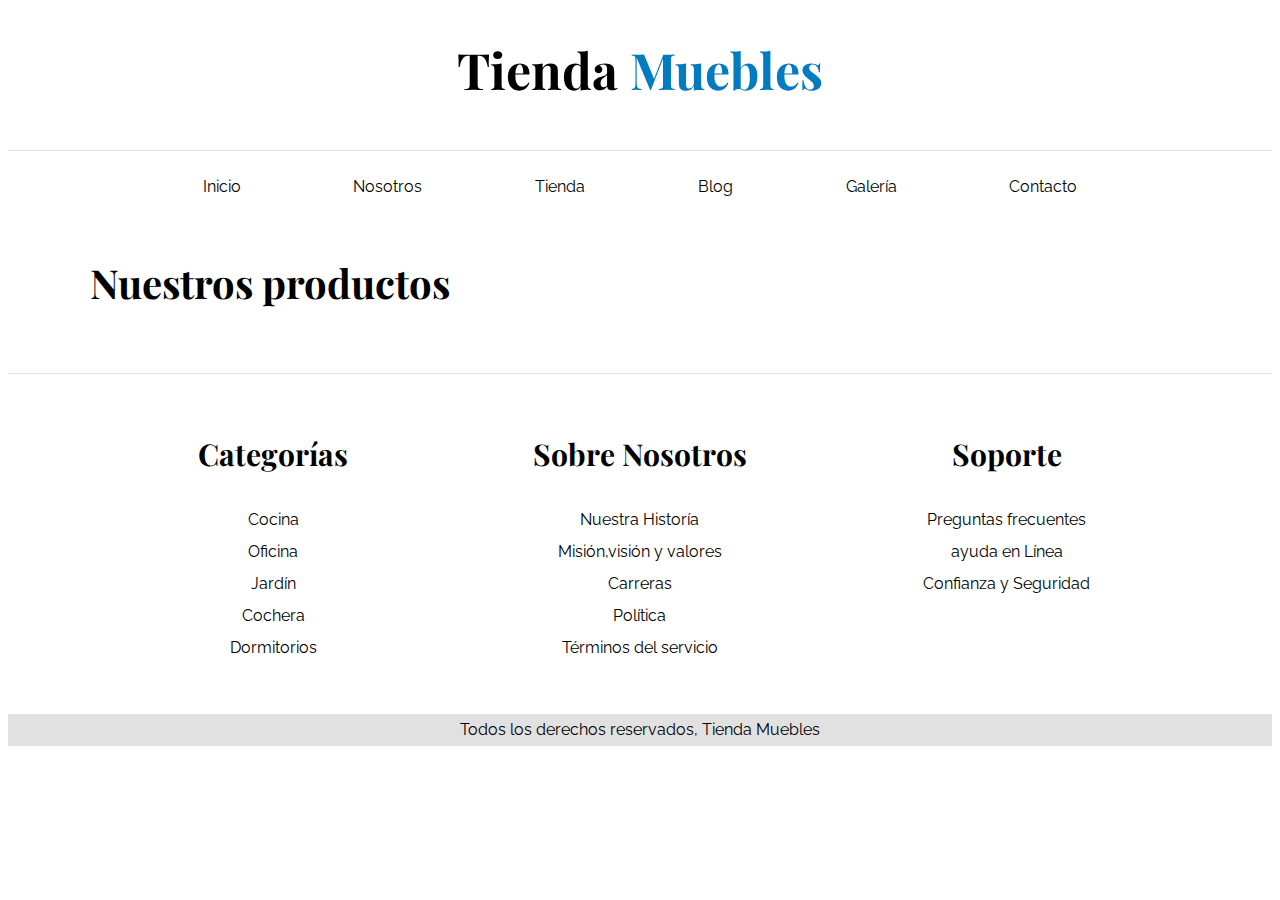
<file: template.html>
<!DOCTYPE html>
<html lang="es">
<head>
    <meta charset="UTF-8">
    <meta http-equiv="X-UA-Compatible" content="IE=edge">
    <meta name="viewport" content="width=device-width, initial-scale=1.0">
    <title>Ecommerce - Home</title>
    <link rel="preconnect" href="https://fonts.googleapis.com">
    <link rel="preconnect" href="https://fonts.gstatic.com" crossorigin>
    <link href="https://fonts.googleapis.com/css2?family=Playfair+Display:wght@700&family=Raleway:wght@400;700;900&display=swap" rel="stylesheet">
    <link rel="stylesheet" href="css/styles.css">

</head>
<body>

    <header class="nombre-sitio">
        <h1>Tienda <span>Muebles</span></h1>
    </header>
    
    <div class="contenedor-navegacion">
        <nav class="nav-principal contenedor">
            <a href="index.html">Inicio</a>
            <a href="nosotros.html">Nosotros</a>
            <a href="tienda.html">Tienda</a>
            <a href="blog.html">Blog</a>
            <a href="galeria.html">Galería</a>
            <a href="contacto.html">Contacto</a>
        </nav>
    </div>
    
    <main class="contenido-principal contenedor">
        <h2 class="text-center">Nuestros productos</h2>
        
    </main>

    

    <footer class="site-footer">
        <div class="grid-footer contenedor">
            <div>
                <h3 class="text-center">Categorías</h3>
                <nav>
                    <a href="#">Cocina</a>
                    <a href="#">Oficina</a>
                    <a href="#">Jardín</a>
                    <a href="#">Cochera</a>
                    <a href="#">Dormitorios</a>
                </nav>
            </div>
            <div>
                <h3 class="text-center">Sobre Nosotros</h3>
                <nav>
                    <a href="#">Nuestra Historía</a>
                    <a href="#">Misión,visión y valores</a>
                    <a href="#">Carreras</a>
                    <a href="#">Política</a>
                    <a href="#">Términos del servicio</a>
                </nav>
            </div>
            <div>
                <h3 class="text-center">Soporte</h3>
                <nav>
                    <a href="#">Preguntas frecuentes</a>
                    <a href="#">ayuda en Línea</a>
                    <a href="#">Confianza y Seguridad</a>
                </nav>
            </div>
        </div>
        <p class="text-center copyright">Todos los derechos reservados, Tienda Muebles</p>
    </footer>
    
</body>
</html>
</file>
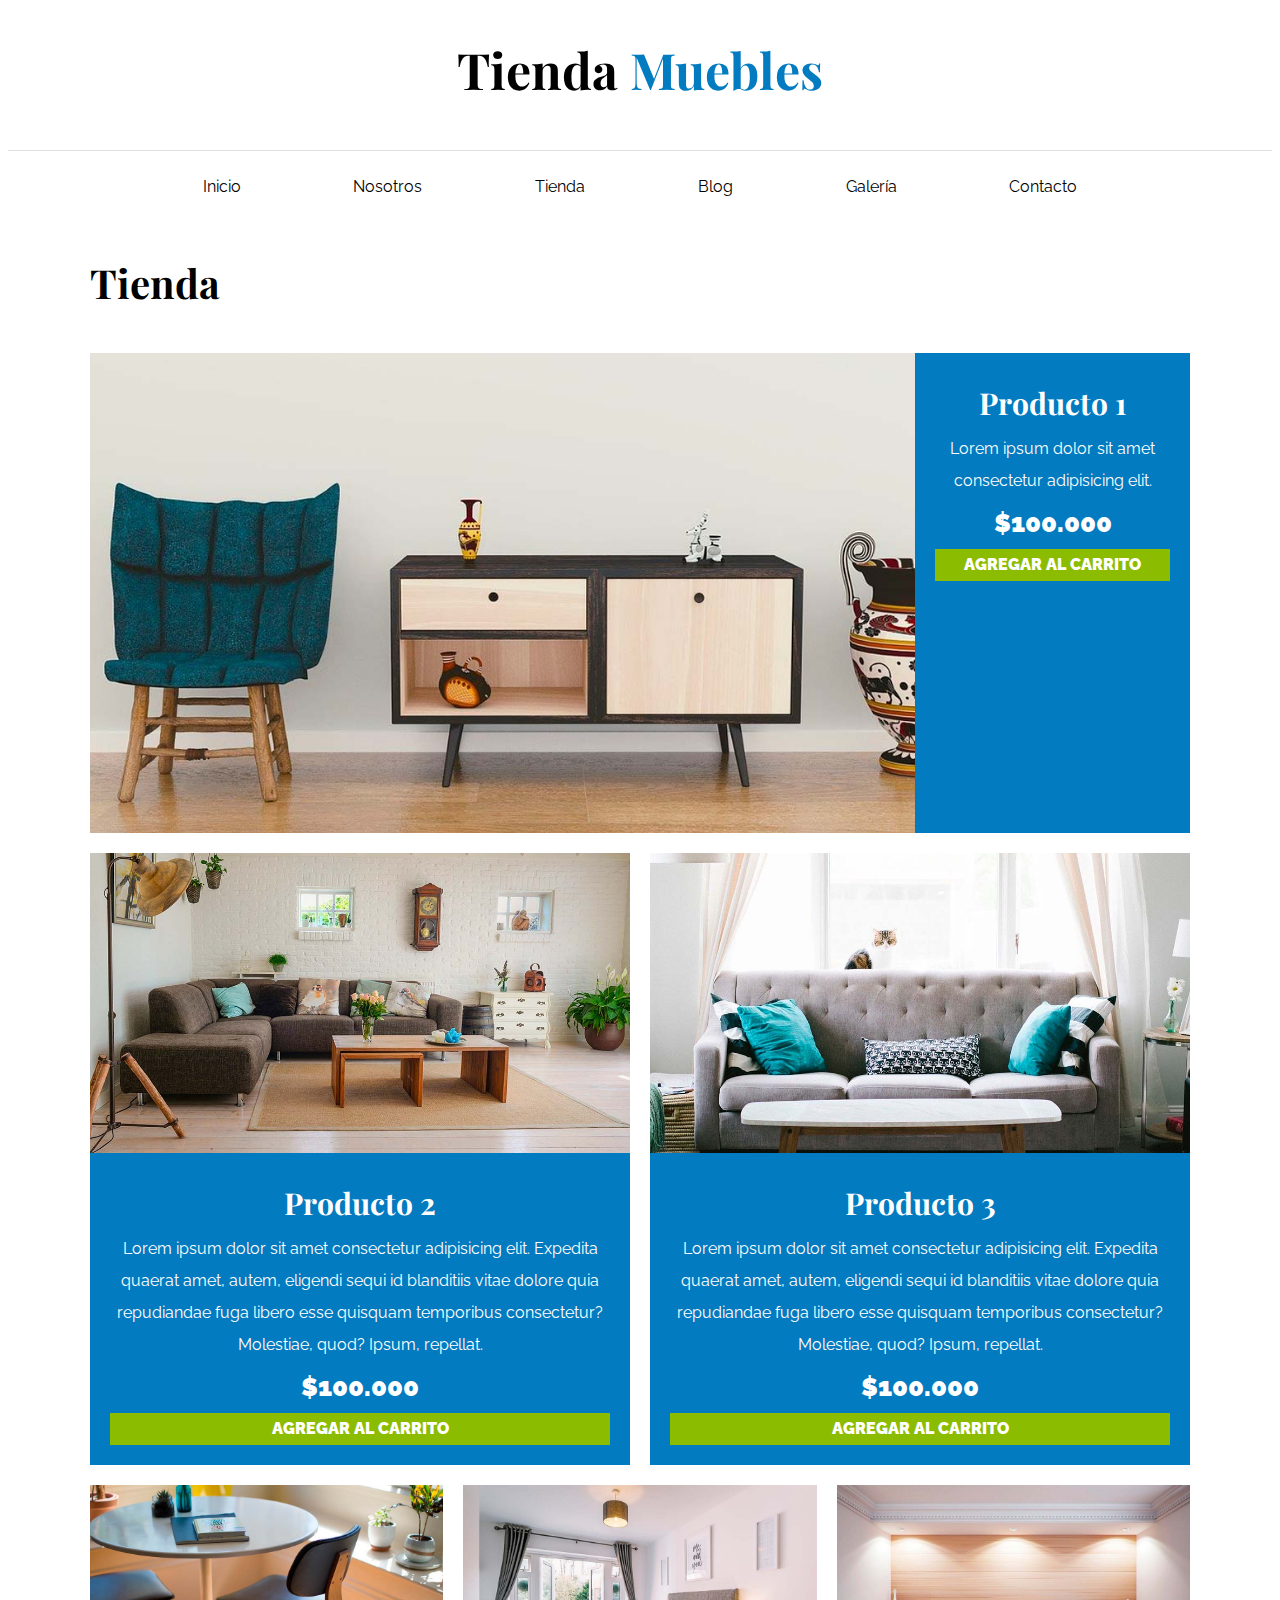
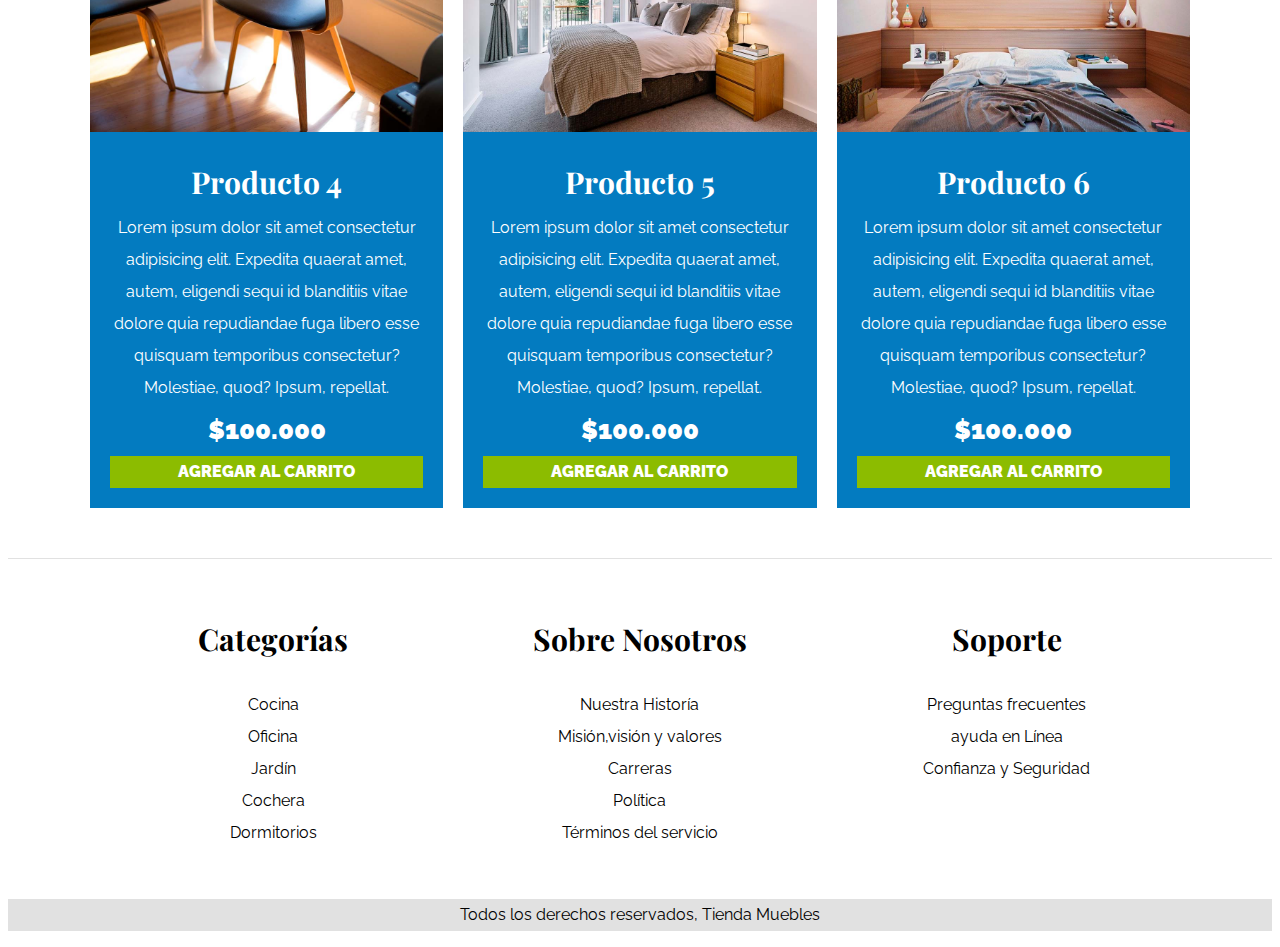
<file: tienda.html>
<!DOCTYPE html>
<html lang="es">
<head>
    <meta charset="UTF-8">
    <meta http-equiv="X-UA-Compatible" content="IE=edge">
    <meta name="viewport" content="width=device-width, initial-scale=1.0">
    <title>Tienda</title>
    <link rel="preconnect" href="https://fonts.googleapis.com">
    <link rel="preconnect" href="https://fonts.gstatic.com" crossorigin>
    <link href="https://fonts.googleapis.com/css2?family=Playfair+Display:wght@700&family=Raleway:wght@400;700;900&display=swap" rel="stylesheet">
    <link rel="stylesheet" href="css/styles.css">

</head>
<body>

    <header class="nombre-sitio">
        <h1>Tienda <span>Muebles</span></h1>
    </header>
    
    <div class="contenedor-navegacion">
        <nav class="nav-principal contenedor">
            <a href="index.html">Inicio</a>
            <a href="nosotros.html">Nosotros</a>
            <a href="tienda.html">Tienda</a>
            <a href="blog.html">Blog</a>
            <a href="galeria.html">Galería</a>
            <a href="contacto.html">Contacto</a>
        </nav>
    </div>
    
    <main class="contenido-principal contenedor">
        <h2 class="text-center">Tienda</h2>
        <div class="listado-prodcutos">
            <div class="producto">
                <img src="img/producto1.jpg" alt="Imagen producto" />
                <div class="texto-producto">
                    <h3>Producto 1</h3>
                    <p>Lorem ipsum dolor sit amet consectetur adipisicing elit.</p>
                    <p class="precio">$100.000</p>
                    <a href="#" class="btn">Agregar al carrito</a>
                </div>
            </div>
            <div class="producto">
                <img src="img/producto2.jpg" alt="Imagen producto" />
                <div class="texto-producto">
                    <h3>Producto 2</h3>
                    <p>Lorem ipsum dolor sit amet consectetur adipisicing elit. Expedita quaerat 
                        amet, autem, eligendi sequi id blanditiis vitae dolore quia repudiandae 
                        fuga libero esse quisquam temporibus consectetur? Molestiae, quod? Ipsum, 
                        repellat.</p>
                    <p class="precio">$100.000</p>
                    <a href="#" class="btn">Agregar al carrito</a>
                </div>
            </div>
            <div class="producto">
                <img src="img/producto3.jpg" alt="Imagen producto" />
                <div class="texto-producto">
                    <h3>Producto 3</h3>
                    <p>Lorem ipsum dolor sit amet consectetur adipisicing elit. Expedita quaerat 
                        amet, autem, eligendi sequi id blanditiis vitae dolore quia repudiandae 
                        fuga libero esse quisquam temporibus consectetur? Molestiae, quod? Ipsum, 
                        repellat.</p>
                    <p class="precio">$100.000</p>
                    <a href="#" class="btn">Agregar al carrito</a>
                </div>
            </div>
            <div class="producto">
                <img src="img/producto4.jpg" alt="Imagen producto" />
                <div class="texto-producto">
                    <h3>Producto 4</h3>
                    <p>Lorem ipsum dolor sit amet consectetur adipisicing elit. Expedita quaerat 
                        amet, autem, eligendi sequi id blanditiis vitae dolore quia repudiandae 
                        fuga libero esse quisquam temporibus consectetur? Molestiae, quod? Ipsum, 
                        repellat.</p>
                    <p class="precio">$100.000</p>
                    <a href="#" class="btn">Agregar al carrito</a>
                </div>
            </div>
            <div class="producto">
                <img src="img/producto5.jpg" alt="Imagen producto" />
                <div class="texto-producto">
                    <h3>Producto 5</h3>
                    <p>Lorem ipsum dolor sit amet consectetur adipisicing elit. Expedita quaerat 
                        amet, autem, eligendi sequi id blanditiis vitae dolore quia repudiandae 
                        fuga libero esse quisquam temporibus consectetur? Molestiae, quod? Ipsum, 
                        repellat.</p>
                    <p class="precio">$100.000</p>
                    <a href="#" class="btn">Agregar al carrito</a>
                </div>
            </div>
            <div class="producto">
                <img src="img/producto6.jpg" alt="Imagen producto" />
                <div class="texto-producto">
                    <h3>Producto 6</h3>
                    <p>Lorem ipsum dolor sit amet consectetur adipisicing elit. Expedita quaerat 
                        amet, autem, eligendi sequi id blanditiis vitae dolore quia repudiandae 
                        fuga libero esse quisquam temporibus consectetur? Molestiae, quod? Ipsum, 
                        repellat.</p>
                    <p class="precio">$100.000</p>
                    <a href="#" class="btn">Agregar al carrito</a>
                </div>
            </div>
        </div>
    </main>

    

    <footer class="site-footer">
        <div class="grid-footer contenedor">
            <div>
                <h3 class="text-center">Categorías</h3>
                <nav>
                    <a href="#">Cocina</a>
                    <a href="#">Oficina</a>
                    <a href="#">Jardín</a>
                    <a href="#">Cochera</a>
                    <a href="#">Dormitorios</a>
                </nav>
            </div>
            <div>
                <h3 class="text-center">Sobre Nosotros</h3>
                <nav>
                    <a href="#">Nuestra Historía</a>
                    <a href="#">Misión,visión y valores</a>
                    <a href="#">Carreras</a>
                    <a href="#">Política</a>
                    <a href="#">Términos del servicio</a>
                </nav>
            </div>
            <div>
                <h3 class="text-center">Soporte</h3>
                <nav>
                    <a href="#">Preguntas frecuentes</a>
                    <a href="#">ayuda en Línea</a>
                    <a href="#">Confianza y Seguridad</a>
                </nav>
            </div>
        </div>
        <p class="text-center copyright">Todos los derechos reservados, Tienda Muebles</p>
    </footer>
    
</body>
</html>
</file>
<file: css/styles.css>
html {
    box-sizing: border-box;
    font-size: 62.5%;
}
*, *::before, *::after{
    box-sizing: inherit;
}

body {
    font-family: 'Raleway', sans-serif;
    font-size: 1.6rem;
    line-height: 2;
}

/* Globales */

h1, h2, h3 {
    font-family: 'Playfair Display', serif;
    margin: 0 0 3rem 0;
}

h1 {
    font-size: 4rem;
}

@media (min-width: 768px) {
    h1 {
        font-size: 5rem;
    }
}

h2 {
    font-size: 3.2rem;
}

@media (min-width: 768px) {
    h2 {
        font-size: 4rem;
    }
}

h3 {
    font-size: 2.3rem;
}

@media (min-width: 768px) {
    h3 {
        font-size: 3rem;
    }
}

a {
    text-decoration: none;
    color: black;
}

.contenedor {
    max-width: 110rem;
    margin: 0 auto;
}

img {
    max-width: 100%;
    display: block;
}

/* Utilidades */

.text-center {
    text-align: center;
}

.btn{
    background-color: #8cbc00;
    display: block;
    text-transform: uppercase;
    color: #ffffff;
    font-weight: 900;
    transition: background-color .3s ease-out;
    text-align: center;
    border: none;
    width: 100%;
}

.btn:hover{
    background-color: #769c02;
    cursor: pointer;
}

@media (min-width: 768px) {
    .btn {
        width: auto;
    }

}

.max-width-30 {
    max-width: 30rem;
}


/* Header y navegación */

.nombre-sitio {
    margin-top: 2rem;
    text-align: center;
}
.nombre-sitio span {
    color: #037bc0;
}

.contenedor-navegacion {
    border-top: 1px solid #e1e1e1;
}

.nav-principal {
    padding: 2rem 0;
    display: flex;
    flex-direction: column;
    align-items: center;
}

@media (min-width: 768px) {
    .nav-principal {
        flex-direction: row;
        justify-content: space-evenly;
        
    }
}

.hero {
    background-image: url(../img/principal.jpg) ;
    background-repeat: none;
    background-size: cover;
    background-position: center center;
    height: 25rem;
}

@media (min-width: 768px) {
    .hero {
        height: 40rem;
    }
}

/* Categorias */

.categorias{
    margin-top: 4rem;
}

.categorias h2{
    text-align: center;
}

.categoria {
    margin-bottom: 2rem;
}

.categoria img {
    width: 100%;
}

.categoria a {
    text-align: center;
    display: block;
    padding: 2rem;
    font-size: 2rem;
}

.categoria a:hover{
    background-color: #037bc0;
    color: #ffffff;
    border-bottom-right-radius: 1rem;
}

@media (min-width: 768px) {
    .listado-categorias {
        display: grid;
        grid-template-columns: repeat(3, 1fr);
        gap: 2rem;
        margin-bottom: 2rem;
    }
}

/** Sobre nosotros **/
.sobre-nosotros {
    background-image: linear-gradient( to bottom, transparent 50%, #037bc0 50%, #037bc0 100% ),
    url(../img/nosotros.jpg) ;
    background-position: center, top left;
    background-repeat: no-repeat;
    background-size: 100%, 70rem;
}

@media (min-width: 768px) {
    .sobre-nosotros {
        background-image: linear-gradient( to right, transparent 50%, #037bc0 50%, #037bc0 100% ),
        url(../img/nosotros.jpg) ;
        background-position: center left;
        background-size: 100%, 160rem;
        padding: 10rem 0;
    
    }
}

.sobre-nosotros-grid {
    display: grid;
    grid-template-rows: repeat(2, 1fr);
}

@media (min-width: 768px) {
    .sobre-nosotros-grid {
        grid-template-columns: repeat(2,1fr);
        grid-template-rows: unset;
        column-gap: 4rem;
    }
}

.texto-nosotros {
    grid-row: 2 / 3;
    color: #ffffff;
    padding: 5rem;
}

@media (min-width: 768px) {
    .texto-nosotros {
        grid-column: 2 / 3;
    }
}

/* Productos */

.contenido-principal {
    padding-top: 2rem;
}

.contenido-principal h2 {
    text-align: center;
}

@media (min-width: 768px) {
    .contenido-principal h2 {
        text-align: left;
    }
}

.producto {
    background-color: #037bc0;
    margin-bottom: 2rem;
}

.texto-producto {
    text-align: center;
    color: #ffffff;
    padding: 2rem;
}

.texto-producto h3{
    margin: 0;
}

.texto-producto p{
    margin: 0;
}

.texto-producto .precio {
    font-size: 2.6rem;
    font-weight: 900;
}

@media (min-width: 768px) {

    .producto {
        margin-bottom: 0;
    }
    
    .listado-prodcutos {
        display: grid;
        grid-template-columns: repeat(6, 1fr);
        gap: 2rem;
    }
    .producto:nth-child(1) {
        grid-column-start: 1;
        grid-column-end: 7;
        display: grid;
        grid-template-columns: 3fr 1fr;
    }
    
    .producto:nth-child(1) img {
        height: 48rem;
        width: 100%;
        object-fit: cover;
    }
    .producto:nth-child(2) {
        grid-column-start: 1;
        grid-column-end: 4;
    }
    
    .producto:nth-child(2) img,
    .producto:nth-child(3) img{
        height: 30rem;
        width: 100%;
        object-fit: cover;
    }
    .producto:nth-child(3) {
        grid-column-start: 4;
        grid-column-end: 7;
    }
    .producto:nth-child(4) {
        grid-column-start: 1;
        grid-column-end: 3;
    }
    .producto:nth-child(5) {
        grid-column-start: 3;
        grid-column-end: 5;
    }
    .producto:nth-child(6){
        grid-column-start: 5;
        grid-column-end: 7;
    }
    
}

/* Footer */

.site-footer {
    border-top: 1px solid #e1e1e1;
    margin-top: 5rem;
    padding-top: 5rem;
}

.site-footer h3 {
    margin-bottom: 2rem;
}

@media (min-width: 768px) {
    .grid-footer {
        display: grid;
        grid-template-columns: repeat(3, 1fr);
    }

    .grid-footer a {
        text-align: start;
    }
}

.grid-footer a {
    display: block;
    text-align: center;
}

.copyright {
    background-color: #e1e1e1;
    margin-top: 5rem;
}

/* Nosotros */

.contenido-nosotros {
    display: grid;
    grid-template-columns: 1fr 2fr;
    grid-template-columns: repeat(auto-fit, minmax( 25rem, 1fr)) ;
    gap: 4rem;
}

.informacion-nosotros {
    display: flex;
    flex-direction: column;
    justify-content: center;
    padding: 5rem;
}

@media (min-width: 768px) {
    .informacion-nosotros {
        padding: 0;
    }
}

/* Blog */

@media (min-width: 768px) {
    .contenedor-blog {
        display: grid;
        grid-template-columns: 2fr 1fr;
        column-gap: 4rem;
    }
}

.entrada {
    border-bottom: 2px #e1e1e1 solid ;
    padding-bottom: 4rem ;
    margin-bottom: 2rem;
}

.entra:last-of-type {
    border-bottom: none;
}

@media (min-width: 768px) {
    .entrada-meta {
        display: flex;
        justify-content: space-between;
    }
}

.entrada-meta p {
    font-weight: 900;
}

.entrada-meta span {
    color: #037bc0;
}

/* Entrada */

.contenedor-entrada {
    width: 70rem;
    margin: 0 auto;
}

.contenido-blog {
    padding: 2rem;
}
@media (min-width: 768px) {
    .contenido-blog {
        padding: 0;
    }
}

/* Galería */

.galeria {
    list-style: none;
    padding: 0;
    margin: 0;
    display: grid;
    grid-template-columns: repeat(2, 1fr);
    gap: 2rem;
}

@media (min-width: 768px) {
    .galeria {
        grid-template-columns: repeat(3, 1fr);
    }
}

.galeria img {
    height: 25rem;
    width: 100%;
    object-fit: cover;
}

/* Formularío */

.formulario {
    max-width: 60rem;
    margin: 0 auto;
}

.formulario button{
    padding: 1rem;
}

.formulario fieldset {
    border: 1px solid black;
    margin-bottom: 2rem;
}

.formulario legend {
    background-color: #0c669b;
    width: 100%;
    text-align: center;
    color: #ffffff;
    text-transform: uppercase;
    font-weight: 900;
    padding: .5rem;
    margin-bottom: 3rem;
}

.campo {
    display: flex;
    margin-bottom: 2rem;
}

.campo label {
    flex-basis: 10rem;
    
}

.campo input:not([type="radio"]) ,
.campo textarea,
.campo select{
    flex: 1;
    border: 1px solid #e1e1e1;
}
</file>
